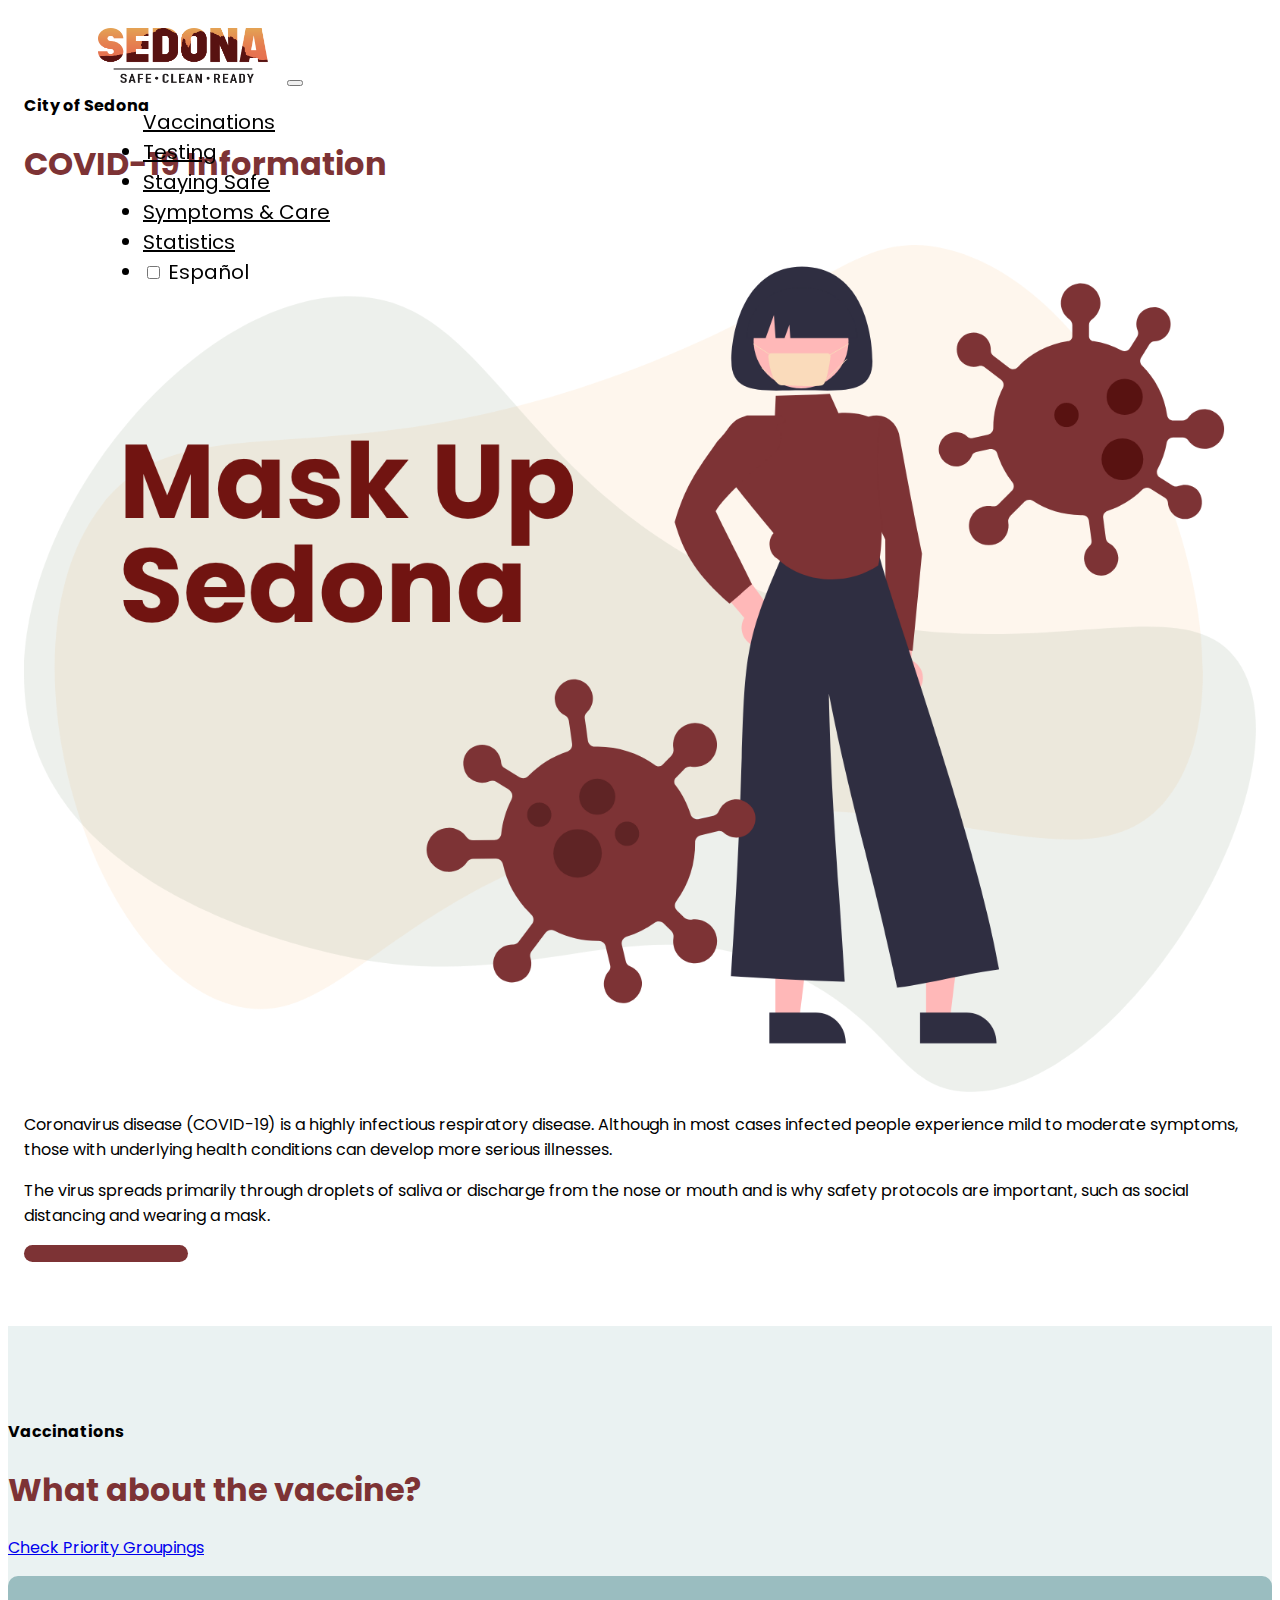
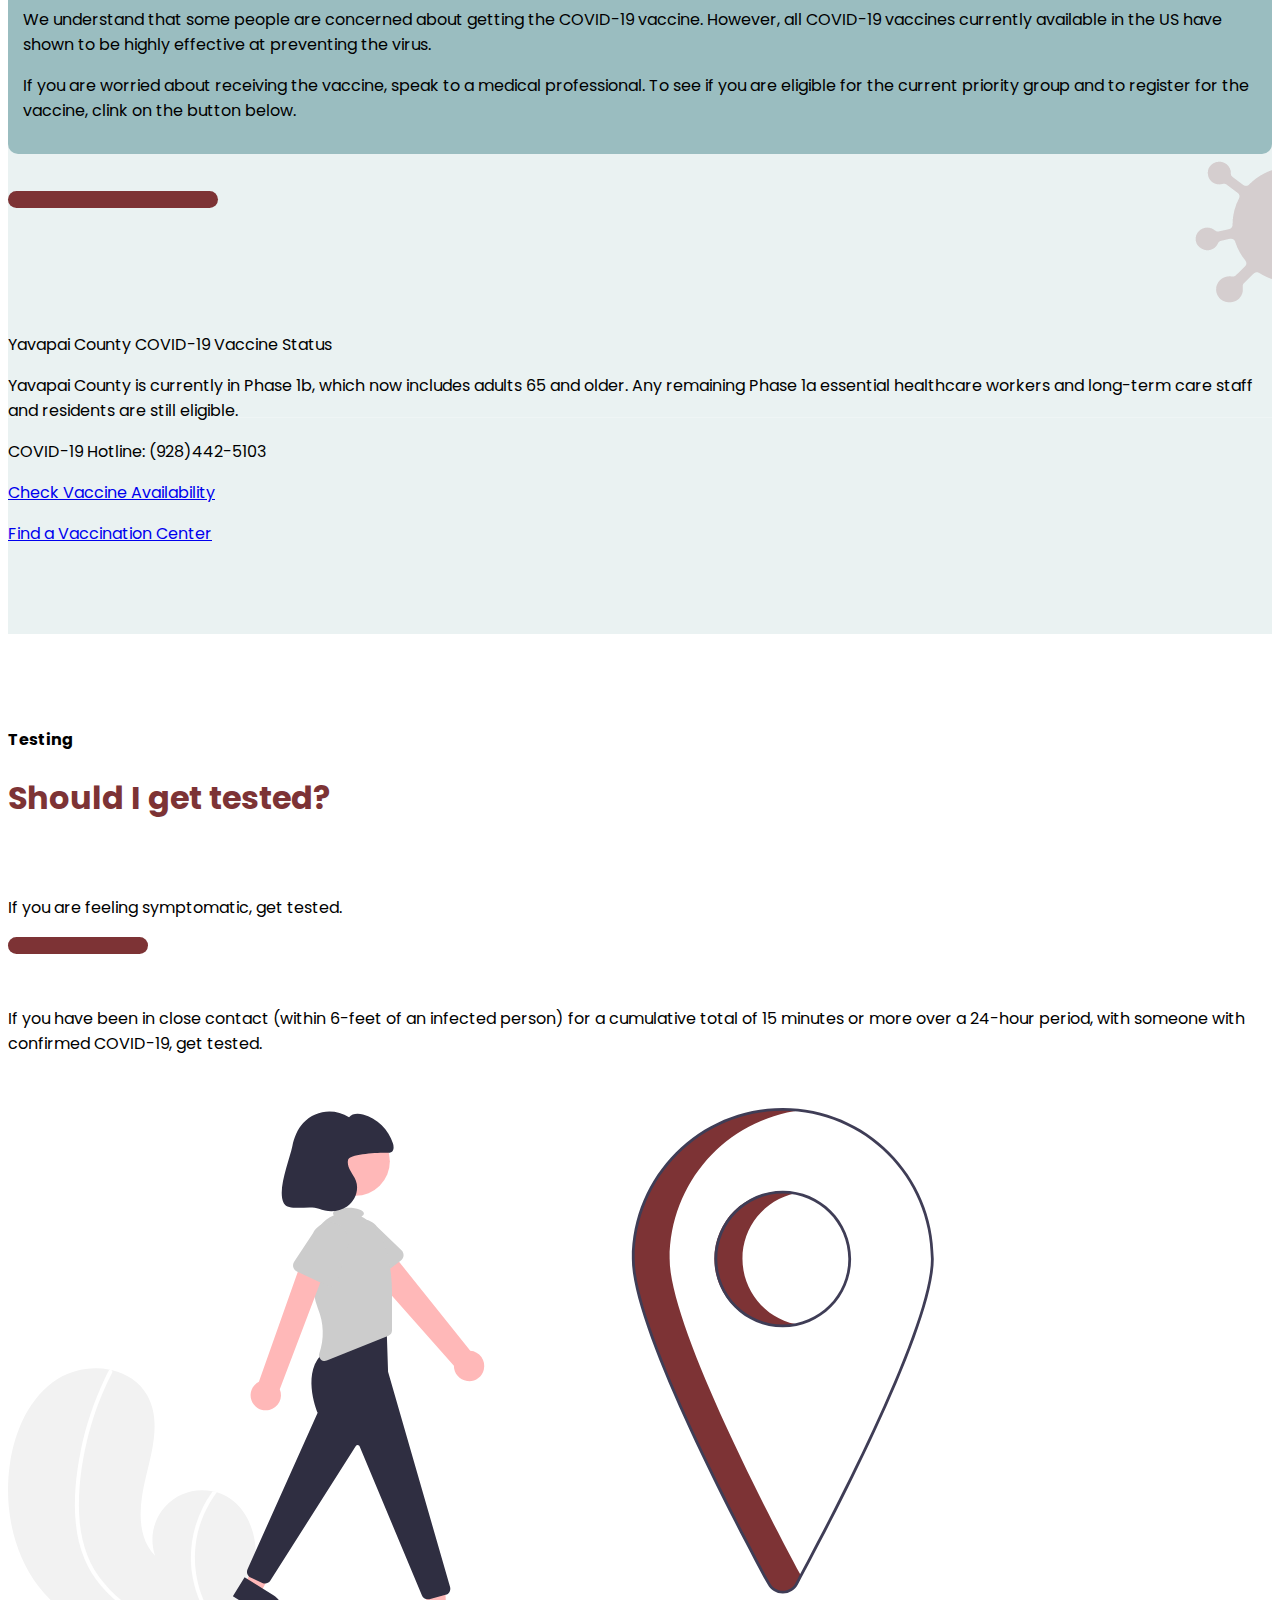
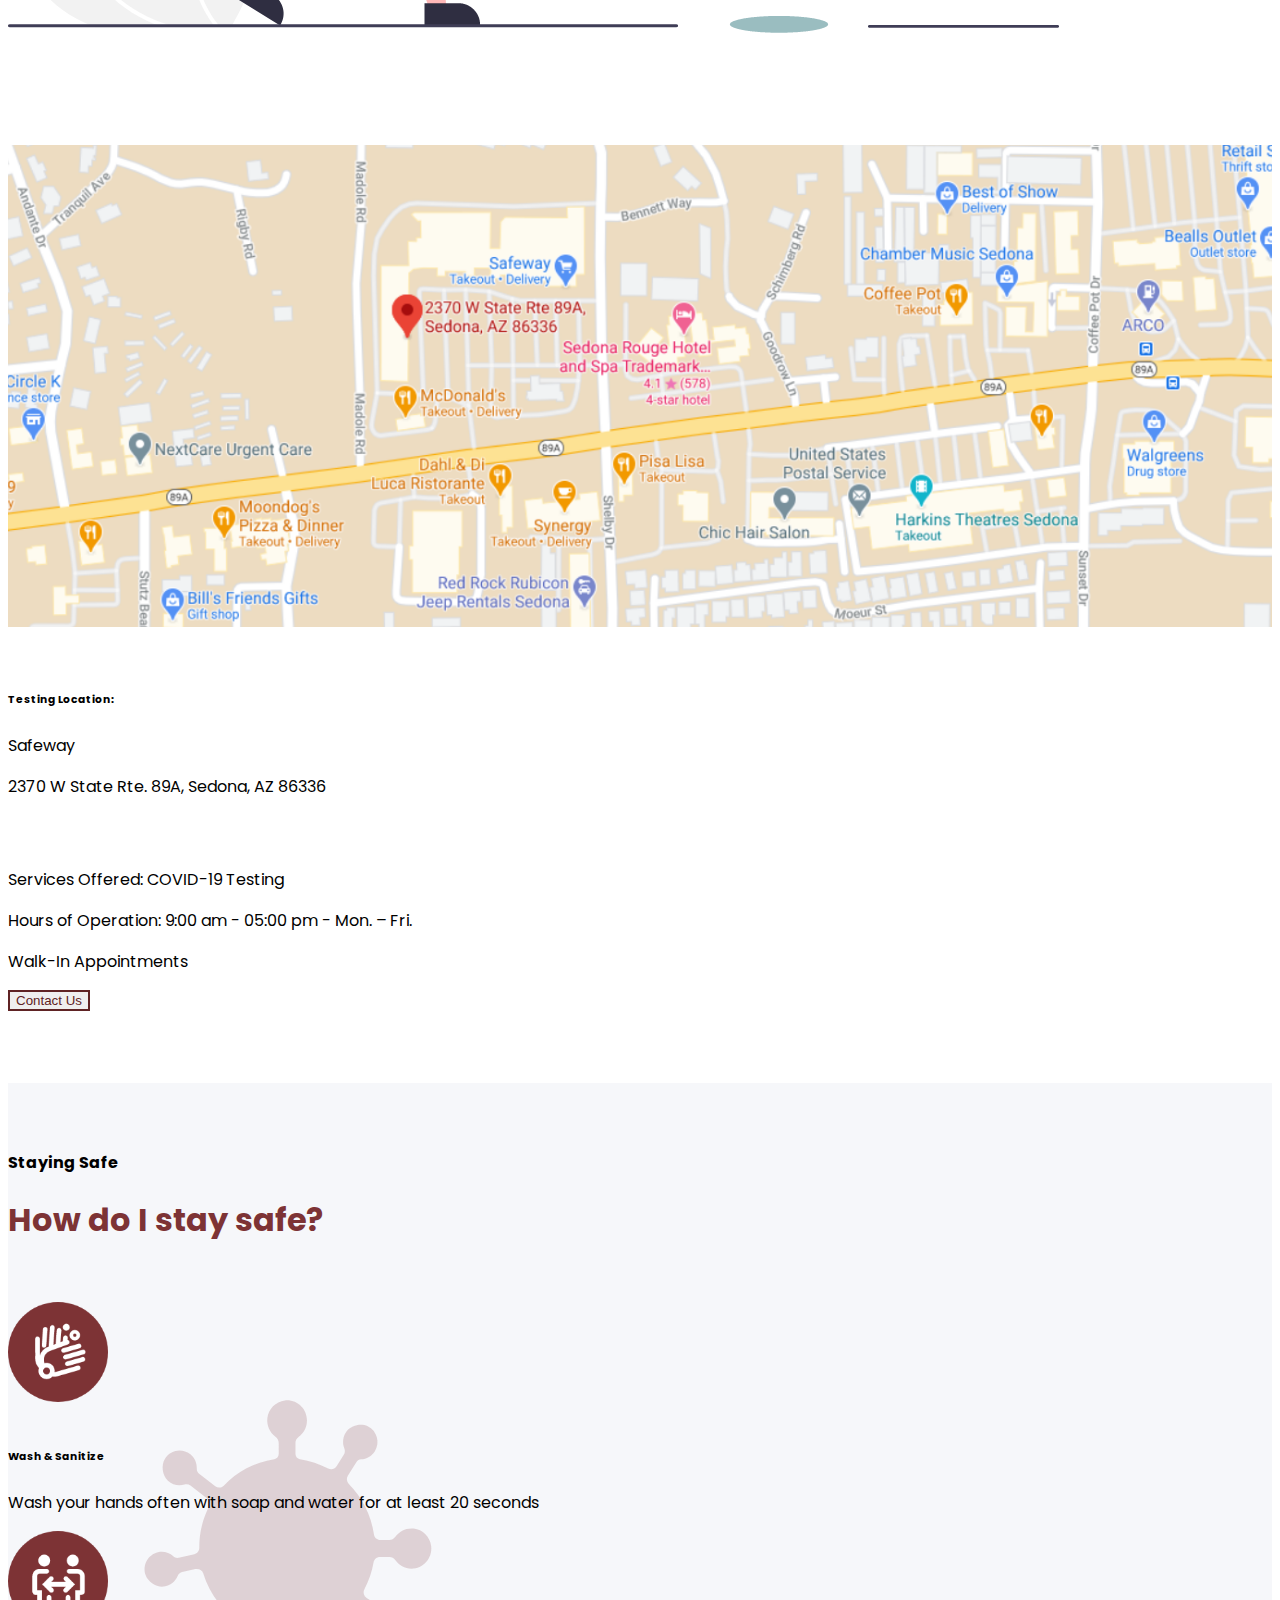
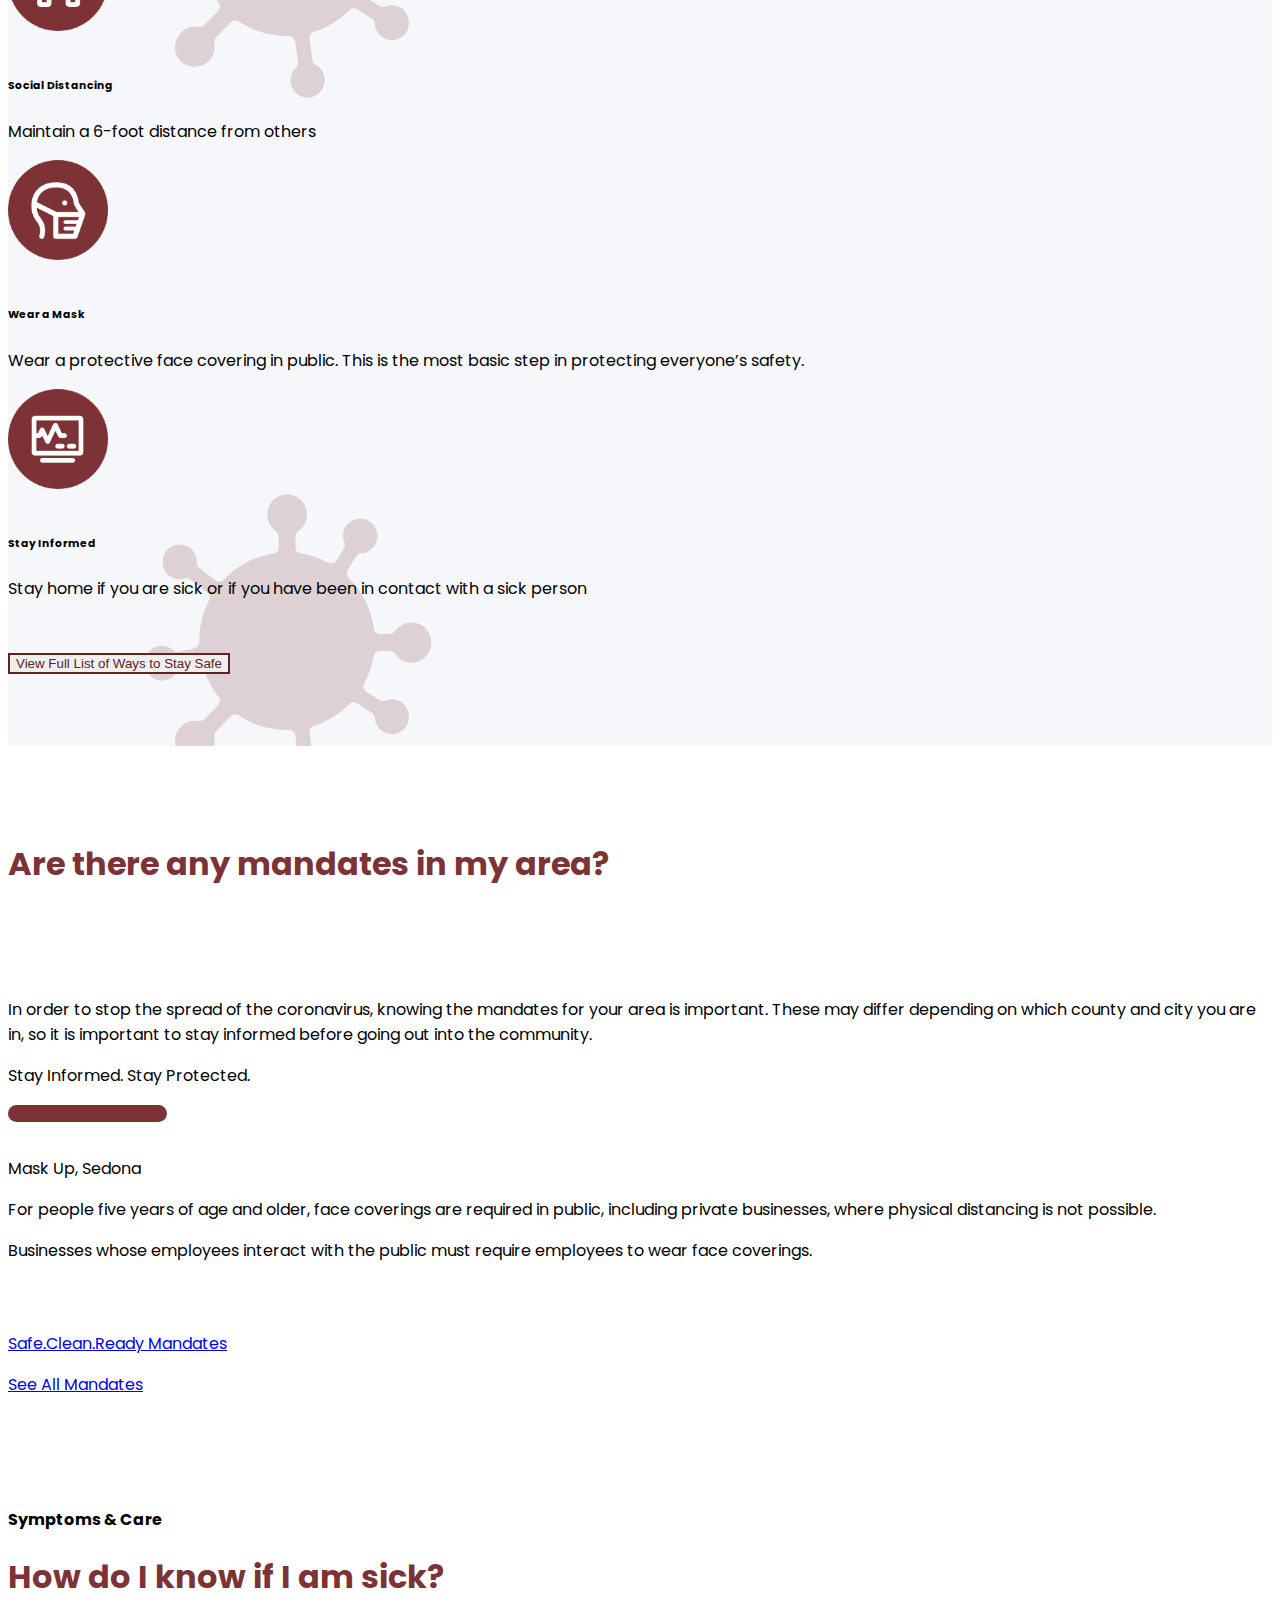
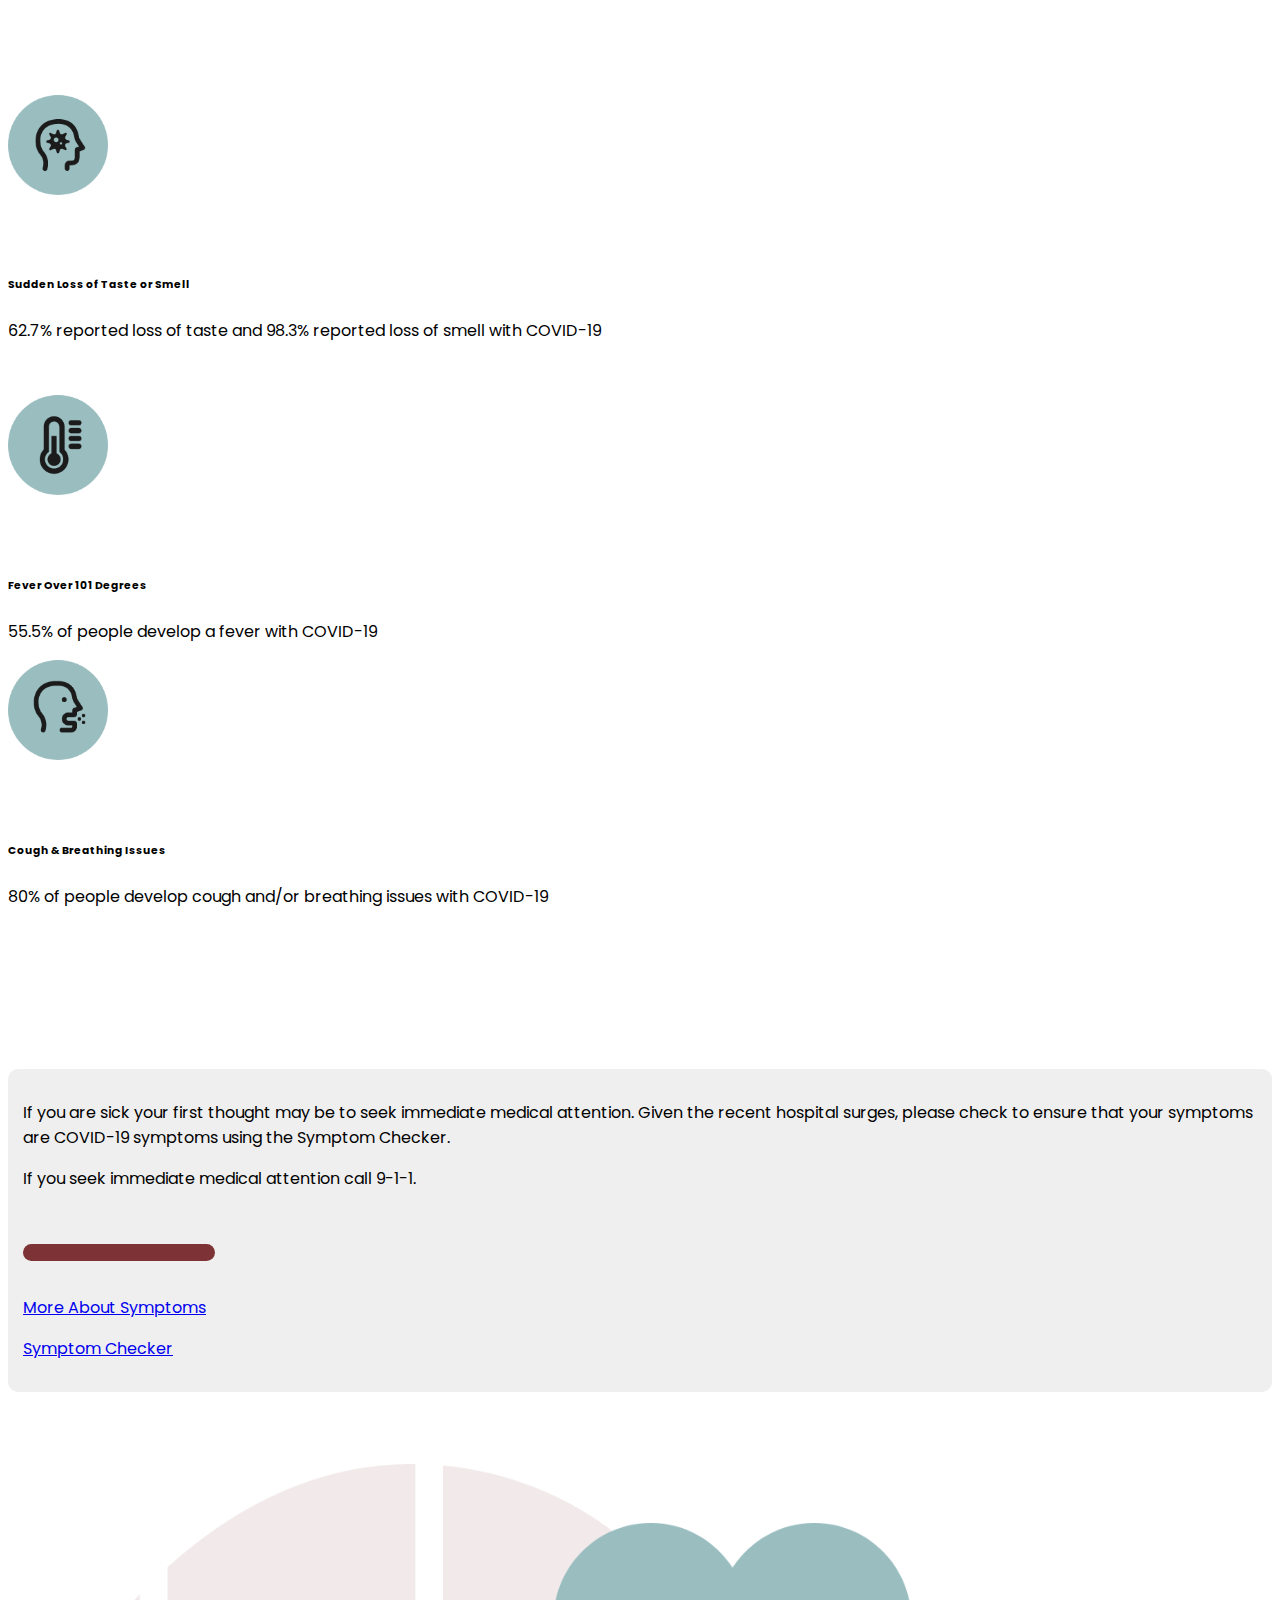
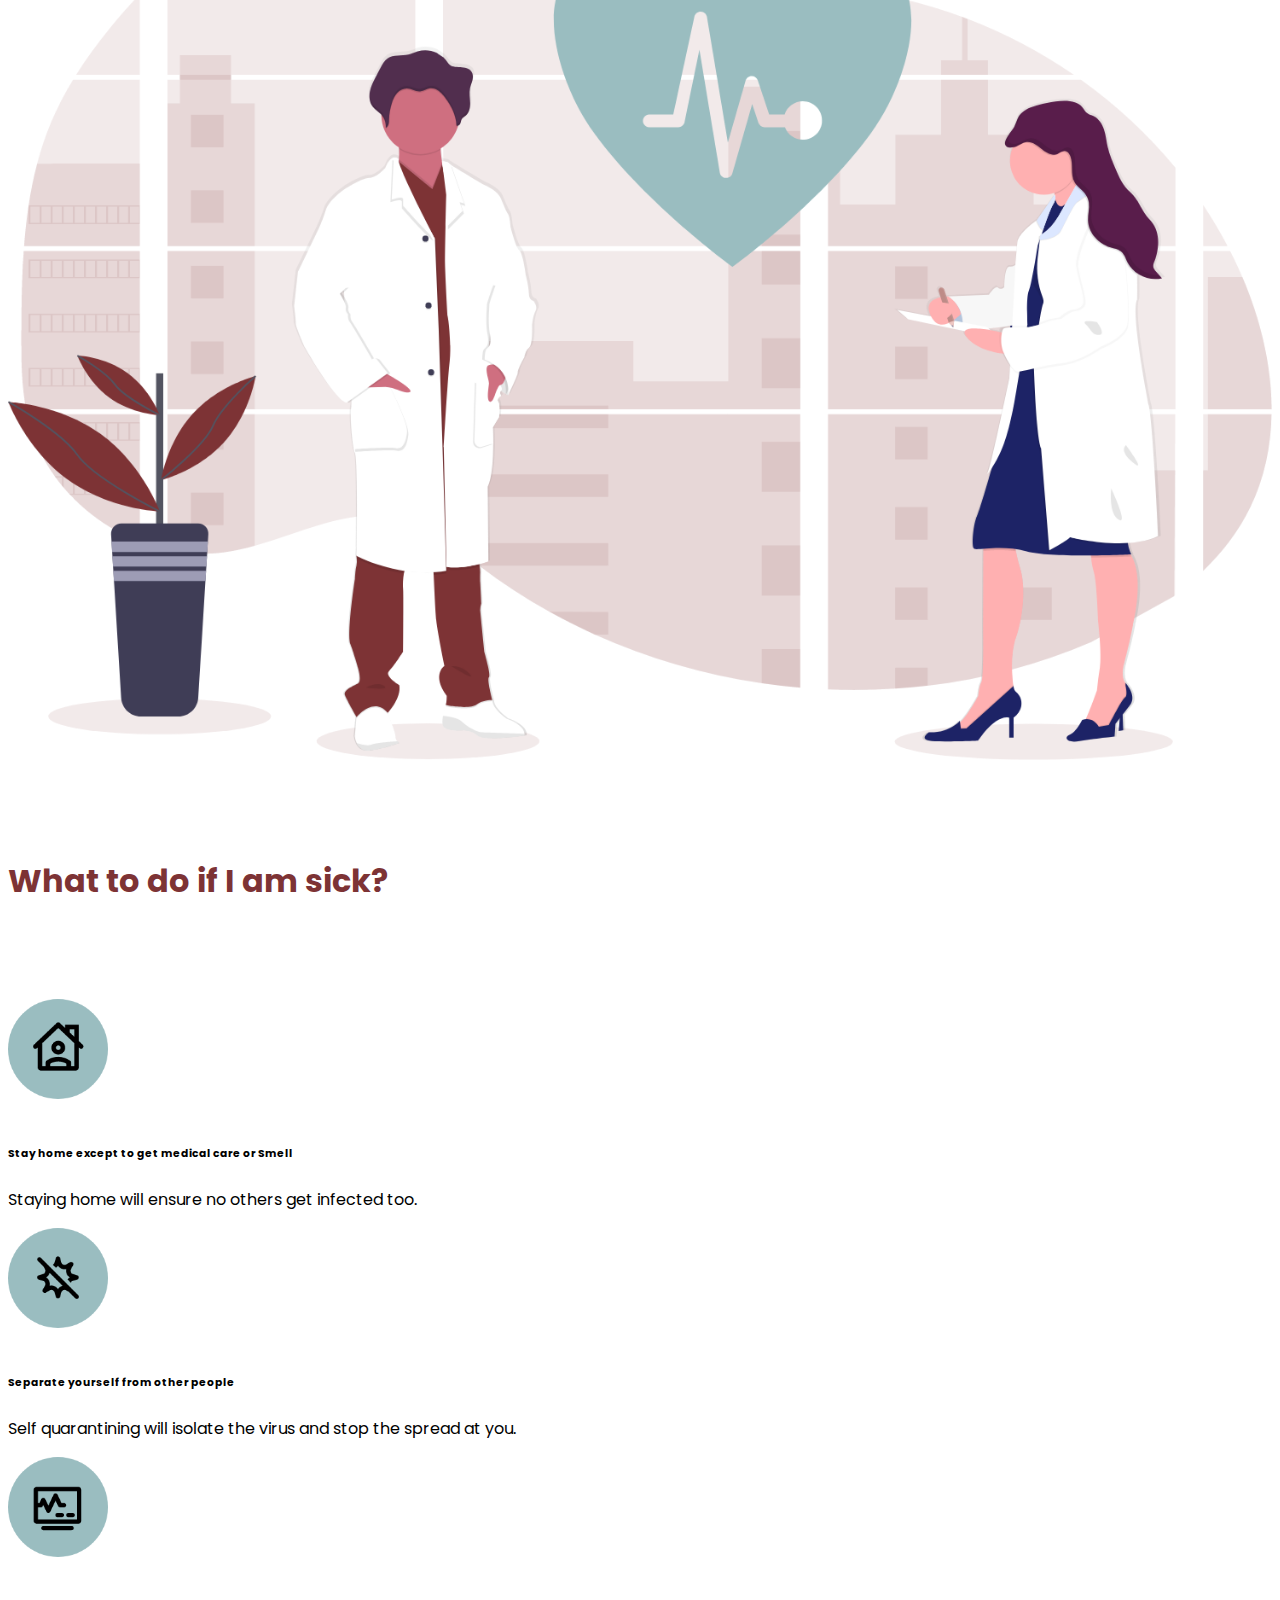
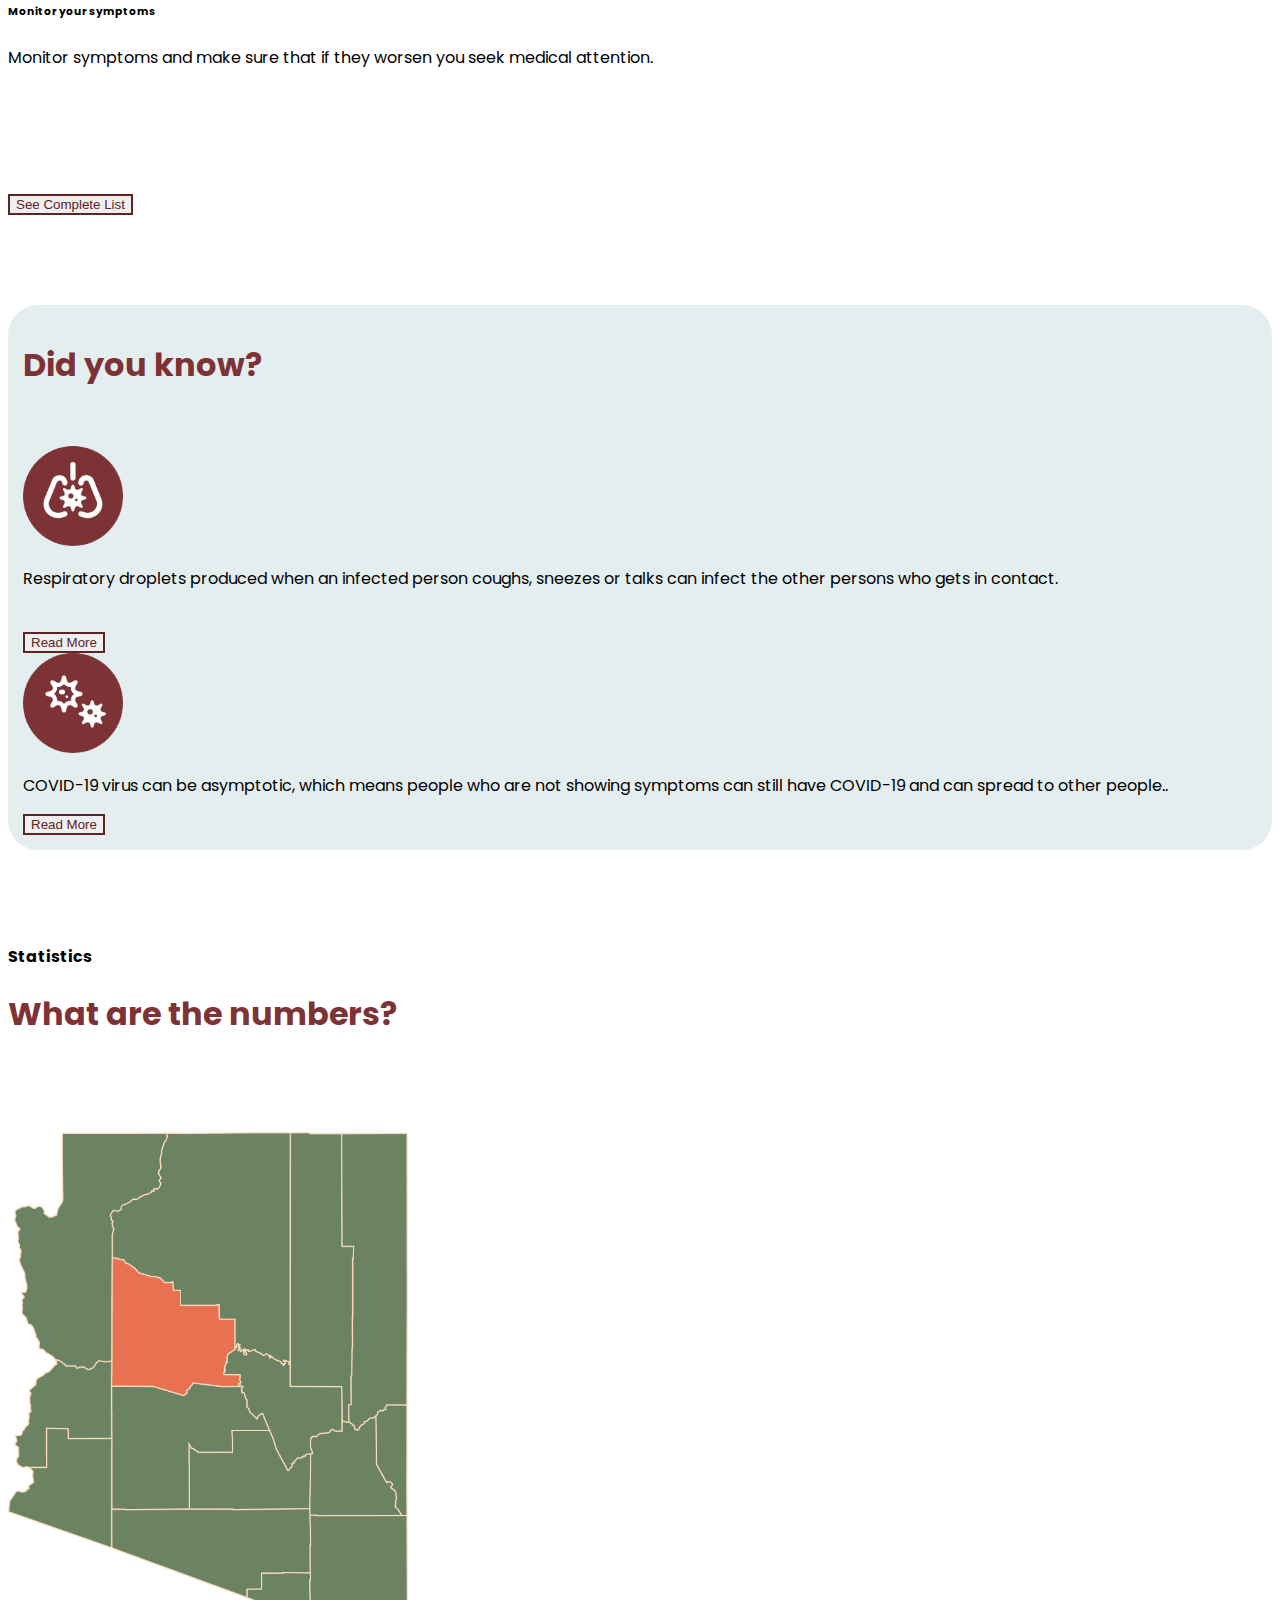
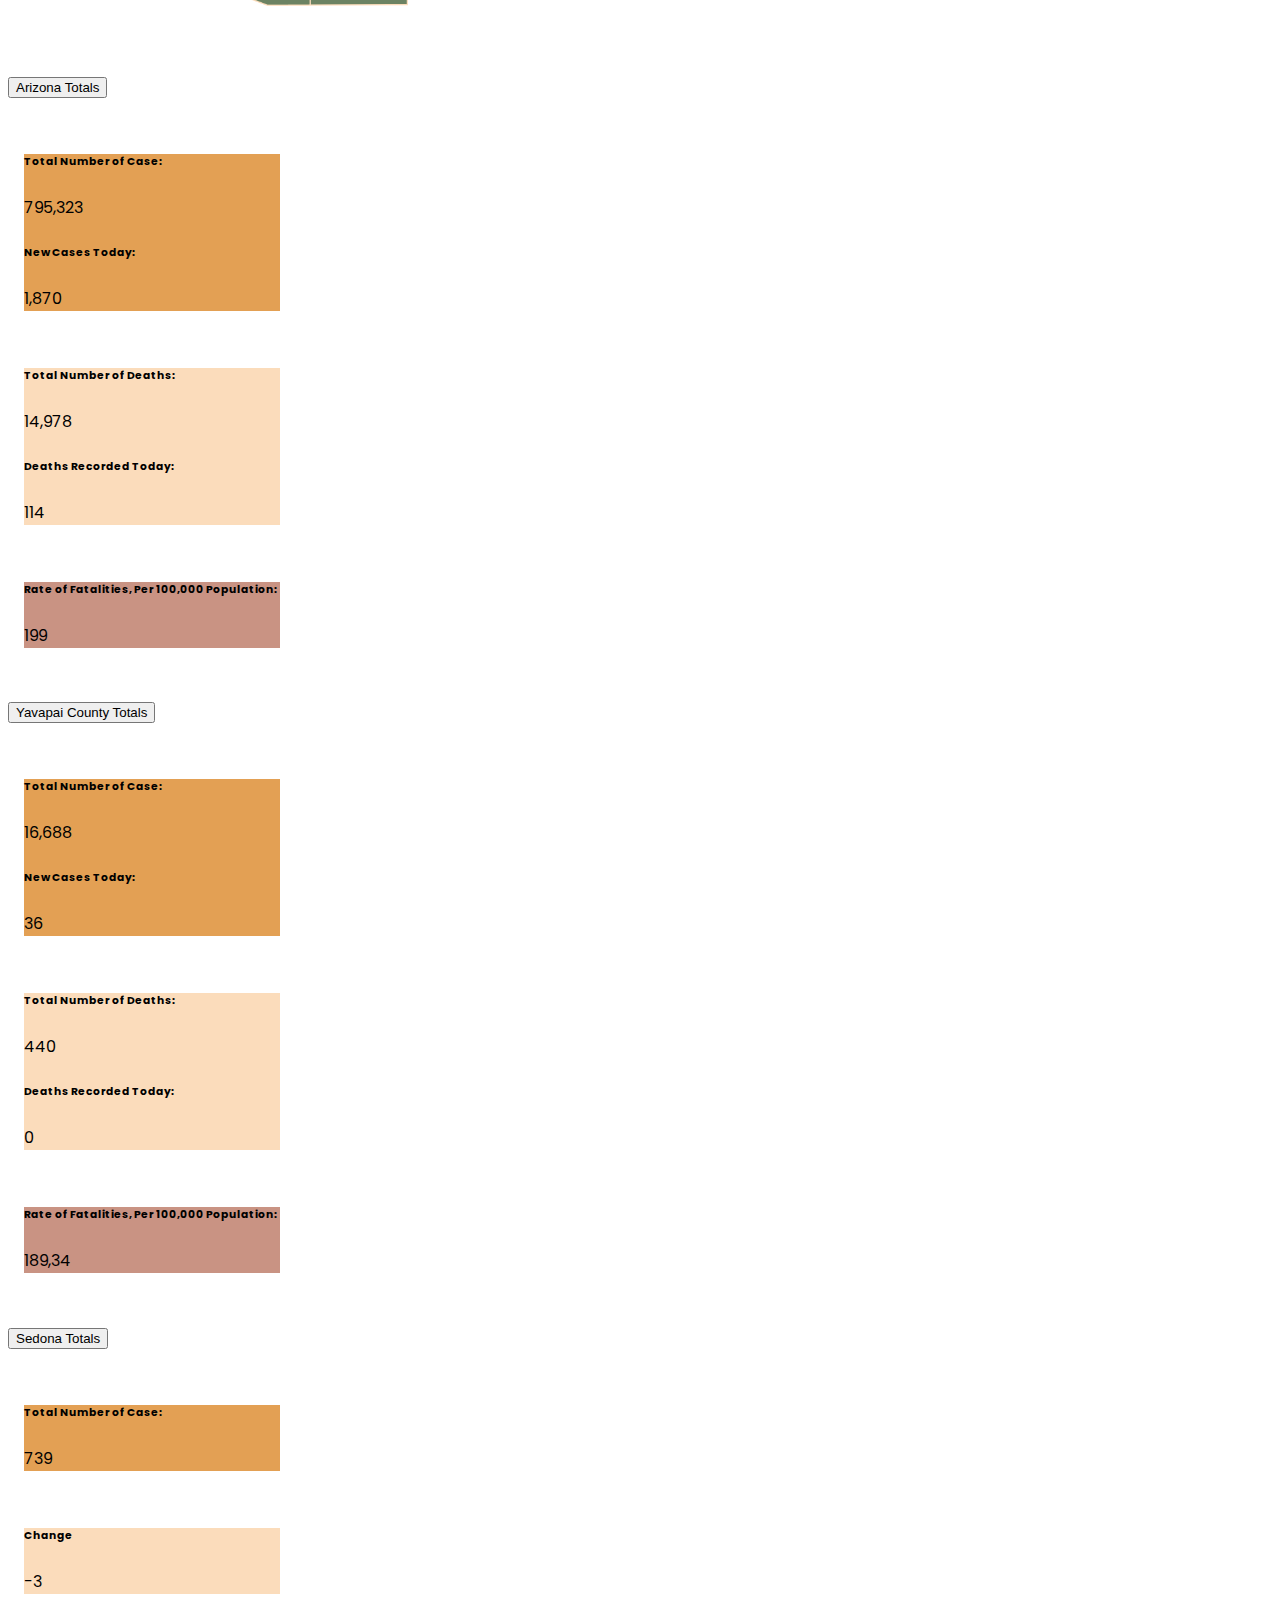
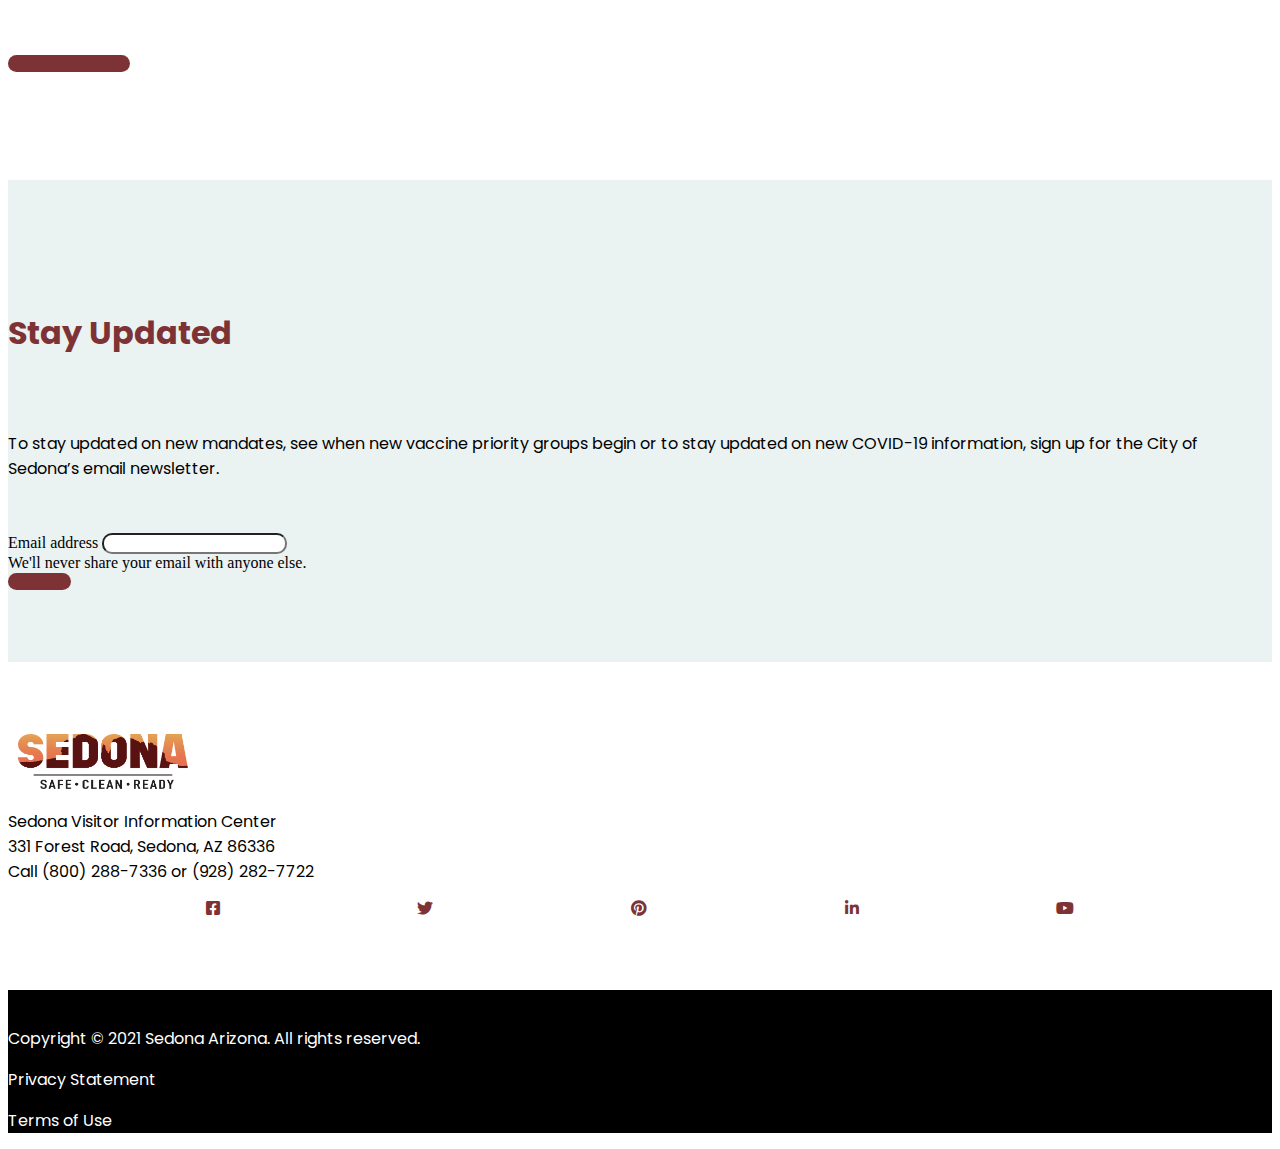
<file: index.html>
<!DOCTYPE html>
<html lang="en">
<head>
   
    <meta charset="UTF-8">
    <meta name="viewport" content="width=device-width, initial-scale=1.0">

    <link href="https://cdn.jsdelivr.net/npm/bootstrap@5.0.0-beta2/dist/css/bootstrap.min.css" rel="stylesheet" integrity="sha384-BmbxuPwQa2lc/FVzBcNJ7UAyJxM6wuqIj61tLrc4wSX0szH/Ev+nYRRuWlolflfl" crossorigin="anonymous">
    
<link rel="preconnect" href="https://fonts.gstatic.com">
<link href="https://fonts.googleapis.com/css2?family=Poppins:ital,wght@0,400;0,600;0,700;1,700&display=swap" rel="stylesheet">

   <link rel="stylesheet" href="css/style.css">

   <link rel="stylesheet" href="https://use.fontawesome.com/releases/v5.12.1/css/all.css" crossorigin="anonymous">
    <title>Sedona COVID-19 Hub</title>

    <link rel="stylesheet" href="https://stackpath.bootstrapcdn.com/bootstrap/5.0.0-alpha1/css/bootstrap.min.css" integrity="sha384-r4NyP46KrjDleawBgD5tp8Y7UzmLA05oM1iAEQ17CSuDqnUK2+k9luXQOfXJCJ4I" crossorigin="anonymous">
    <script src="https://stackpath.bootstrapcdn.com/bootstrap/5.0.0-alpha1/js/bootstrap.min.js" integrity="sha384-oesi62hOLfzrys4LxRF63OJCXdXDipiYWBnvTl9Y9/TRlw5xlKIEHpNyvvDShgf/" crossorigin="anonymous"></script>

    <link rel="stylesheet" href="https://use.fontawesome.com/releases/v5.15.2/css/all.css" integrity="sha384-vSIIfh2YWi9wW0r9iZe7RJPrKwp6bG+s9QZMoITbCckVJqGCCRhc+ccxNcdpHuYu" crossorigin="anonymous">

    <!-- Global site tag (gtag.js) - Google Analytics -->
<script async src="https://www.googletagmanager.com/gtag/js?id=G-KQB7M8QV62"></script>
<script>
  window.dataLayer = window.dataLayer || [];
  function gtag(){dataLayer.push(arguments);}
  gtag('js', new Date());

  gtag('config', 'G-KQB7M8QV62');
</script>



</head>
<body>

<!-- Navigation bar -->
<nav class="navbar navbar-expand-lg navbar-light bg-light customNav">
    <a class="navbar-brand" href="#"><img src="./css/assets/Group 95.png"></a>
    <button class="navbar-toggler" type="button" data-toggle="collapse" data-target="#navbarSupportedContent"
      aria-controls="navbarSupportedContent" aria-expanded="false" aria-label="Toggle navigation">
      <span class="navbar-toggler-icon"></span>
    </button>
    <div class="collapse navbar-collapse" id="navbarSupportedContent">
      <ul class="navbar-nav mr-auto">
        

        <li class="nav-item active">
          <a class="nav-link scrollTo" href="#section1">Vaccinations</a>
        </li>
        <li class="nav-item">
          <a class="nav-link scrollTo" href="#section2">Testing</a>
        </li>
        <li class="nav-item">
            <a class="nav-link scrollTo" href="#section3">Staying Safe</a>
          </li>
          <li class="nav-item">
            <a class="nav-link scrollTo" href="#section4">Symptoms & Care</a>
          </li>
          <li class="nav-item">
            <a class="nav-link scrollTo" href="#section5">Statistics</a>
          </li>

          
        <li class="nav-item">
            <div class="form-check form-switch">
                <input class="form-check-input" type="checkbox" id="flexSwitchCheckDefault" onchange="espanol(this)">
                <label class="form-check-label" for="flexSwitchCheckDefault">Español</label>
              </div>
        </li>
      </ul>
    </div>
  </nav>
  <!-- End navigation bar -->

  <!-- Jumbotron -->

  <div class="jumbotron">
    <div class="container">
    <div class="row">
        <h4 class="title-text fw-bold"> City of Sedona </h4>
                    <h1 class="title-text "><span style= "color: #7D3335;">COVID-19 Information </span>
           
                    </h1>
    </div>
    </div>
    <br>
</br>
    <section class="Start-Section">
        <div class="container">
            <div class="row">
               
                <div class="col-lg-6 col-md-12   order-md-2  order-sm-2 order-xs-2   banner-image">
                    <img src="./css/assets/Group 96.png" alt="banner-img" class="img-fluid">
                </div>

                <div class="col-lg-6 col-md-12  order-md-1 order-sm-1 order-xs-1  site-title">
                    
                    <p class="title-text">Coronavirus disease (COVID-19) is a highly infectious respiratory disease.  Although in most cases infected people experience mild to moderate symptoms, those with underlying health conditions can develop more serious illnesses. 
                    </p>

                    <p class="title-text ">The virus spreads primarily through droplets of saliva or discharge from the nose or mouth and is why safety protocols are important, such as social distancing and wearing a mask.  
                    </p>
                    <div class="site-buttons">
                        <div class="d-flex flex-row flex-wrap">
                            <button type="button" class="btn btn-success rounded-pill ">More on COVID-19  <i class="far fa-arrow-alt-circle-right"></i>

                            </button>

                           
                        </div>
                    </div>
                </div>
            </div>
        </div>
    </section>


  </div>

  

  <!-- Section Vaccine -->
<div  id="section1">
  <section class="Vaccine-Section">
    <div class="container">
      
    <!--  <div class="row">
  

      <h4 class="title-text fw-bold"> Vaccinations</h4>
                    <h1 class="title-text"><span style= "color: #7D3335;">What about the vaccine?</span>
           
                    </h1>
                    <p class="title-text"><a href="#">Check Priority Groupings </a></p>
                </div>
    </div>
    </div>
    
  <section class="Vaccine-sub-Section">
    <div class="container">-->
        <div class="row justify-content-around" >
            <div class="col-lg-5 col-md-12 Vaccine">
            <br>
        </br>
        <br>
        </br>
            <h4 class="title-text fw-bold">Vaccinations</h4>
                    <h1 class="title-text"><span style= "color: #7D3335;">What about the vaccine?</span>
           
                    </h1>
                    <p class="title-text"><a href="#">Check Priority Groupings </a></p>
                
               
            
                <div class="text-wrap bg">
                <p class="title-text">
                    We understand that some people are concerned about getting the COVID-19 vaccine. However, all COVID-19 vaccines currently available in the US have shown to be highly effective at preventing the virus. 

                </p>
                <p>
                    If you are worried about receiving the vaccine, speak to a medical professional. To see if you are eligible for the current priority group and to register for the vaccine, clink on the button below. 
                </p>

                </div>
                <br>
            </br>
                <button type="button" class="btn btn-success rounded-pill ">Register for the Vaccine  <i class="far fa-arrow-alt-circle-right"></i>

                </button>
         
        
</div>

        <div class="col-lg-5 col-md-12">
     
            <br>
        </br>      
<br>
</br>
<br>
</br>


          <p class="title-text fw-bold">Yavapai County COVID-19 Vaccine Status
            </p>
               <p class="title-text ">Yavapai County is currently in Phase 1b, which now includes adults 65 and older. Any remaining Phase 1a essential healthcare workers and long-term care staff and residents are still eligible.</p>


               <p class="title-text fw-bold">COVID-19 Hotline: (928)442-5103</p>
              <p><a href="#">Check Vaccine Availability 
                 </a></p>
                 <p><a href="#">  Find a Vaccination Center</a></p>
        
          
          </div>   
        </div>
    </div>
    <br>
</br>
<br>
</br>
 </div>
</section>
</div>
<!-- Section Testing -->
<br>
</br>
<br>
</br>
<div  id="section2">
<section class="Testing-Section">
    <div class="container">
        <div class="row justify-content-around">
            <div class="col-lg-5 col-md-12">
               <h4 class="title-text fw-bold">Testing</h4>
                 <h1 class="title-text"><span style= "color: #7D3335;">Should I get tested?</span>
           
                        </h1>
                    </br>
                    <br>
                    <p>If you are feeling symptomatic, get tested.</p>
            

                     <button type="button" class="btn btn-success rounded-pill ">What to Expect <i class="far fa-arrow-alt-circle-right"></i>

                 </button>
                  <br>
                   </br>
                  <br>
            <p>If you have been in close contact (within 6-feet of an infected person) for a cumulative total of 15 minutes or more over a 24-hour period, with someone with confirmed COVID-19, get tested. </p>
               <br>
                </br>
            <div class="col-lg-6 col-md-6   Map-image">

                <img src="./css/assets/Group 100.png" alt="banner-img" class="img-fluid">
            </div>  
        </div>
            <div class="col-lg-5 col-md-12">
                <br>
            </br>
           <br>
        </br>
        <br>
    </br>
           <div class="row justify-content-around"> 
               <!-- <div class="col-lg-5 col-md-12  map-image">-->
                    <img src="./css/assets/Image.png" alt="banner-img" class="img-fluid">
                </div>
            </br>
            <br>
            
            <div class="row justify-content-around"> 
            <!--  <div class="col-lg-3 col-md-12"> -->
                <h6 class="title-text fw-bold">
                    Testing Location:
                </h6>
                <p class="title-text fw-bold"> 
                    Safeway 
                    
                </p>
                <p>
                    2370 W State Rte. 89A, Sedona, AZ  86336
                </p>
                <br>
            </br>
            <p>
               <span class="title-text fw-bold"> Services Offered:</span> COVID-19 Testing</p>
           <p> <span class="title-text fw-bold"> Hours of Operation:</span> 9:00 am - 05:00 pm - Mon. – Fri. </p><p>Walk-In Appointments</p>
               
        </div> 

           <div class="col-lg-3 col-sm-6">
    <button type="button" class="btn btn-outline-danger rounded-pill ">Contact Us

    </button>
</div>
    </div>
    </div>
</div>
</div>
        </div>
        </div>
</section>

</div>
<!--End section Testing-->

<!--Stay Safe -->
<br>
</br>
<br>
</br>
<div  id="section3">
<section class="stay-safe">
    <div class="container">
        <br>
</br>
        <div class="row">

            <h4 class="title-text fw-bold"> Staying Safe</h4>
                    <h1 class="title-text"> <span style= "color: #7D3335;">How do I stay safe?</span>
           
                    </h1>
        </div>

        <br>
</br>

        <div class="row justify-content-center text-align-center">
            <div class="col-lg-3 col-md-6 col-sm-12 ">
                <img src="./css/assets/Group 49.png" class="mx-auto d-block" alt="banner-img" class="img-fluid" width="100px">
                <br>
            </br>
                <h6 class="title-text fw-bold text-center"> Wash & Sanitize</h6>
                <p class="text-center">Wash your hands often with soap and water for at least 20 seconds

                </p>
            </div>
            <div class="col-lg-3 col-md-6 col-sm-12 ">
                <img src="./css/assets/Group 57.png" class="mx-auto d-block" alt="banner-img" class="img-fluid" width="100px">
                <br>
            </br>
                <h6 class="title-text fw-bold text-center"> Social Distancing</h6>
                <p class="text-center">Maintain a 6-foot distance from others
                </p>
            </div>
            <div class="col-lg-3 col-md-6 col-sm-12 ">
                <img src="./css/assets/Group 55.png" class="mx-auto d-block" alt="banner-img" class="img-fluid" width="100px">
                <br>
            </br>
                <h6 class="title-text fw-bold text-center"> Wear a Mask</h6>
                <p class="text-center">Wear a protective face covering in public. This is the most basic step in protecting everyone’s safety.</p>
            </div>
            <div class="col-lg-3 col-md-6  col-sm-12">
                <img src="./css/assets/Group 53.png" class="mx-auto d-block" alt="banner-img" class="img-fluid" width="100px">
                <br>
            </br>
                <h6 class="title-text fw-bold text-center"> Stay Informed</h6>
                <p class="text-center">Stay home if you are sick or if you have been in contact with a sick person</p>
            </div>
            

        </div>
<br>
    </br>
 
        <div class="row justify-content-center">
            
            <div class="col-lg-3 col-sm-6 col-xs-6">

 <button type="button" class="btn btn-outline-danger rounded-pill ">View Full List of Ways to Stay Safe<i class=“far fa-arrow-alt-circle-right”></i>

    </button>

    </div>
    <br>
    </br>
    <br>
    </br>
    
        </div>
    </div>





</section>

</div>

<!-- End Stay Safe -->

<!--mandatees -->
<br>
</br>
<br>
</br>
<section class="mandatees">
    <div class="container">
        <div class="row">
            
                    <h1 class="title-text"><span style= "color: #7D3335;">Are there any mandates in my area?</span>
           
                    </h1>

        </div>

        <br>
    </br>
    <br>
</br>
        <div class="row justify-content-around">
            <div class="col-lg-5 col-md-12">
                <p>In order to stop the spread of the coronavirus, knowing the mandates for your area is important. These may differ depending on which county and city you are in, so it is important to stay informed before going out into the community.  </p>
                <p class="fw-bold">
                    Stay Informed. Stay Protected. 
                </p>
                <button type="button" class="btn btn-success rounded-pill ">See All Mandates      <i class="far fa-arrow-alt-circle-right"></i>

                </button>
                <br>
            </br>

            </div>

            <div class="col-lg-5 col-md-12">

                <p class="fw-bold">Mask Up, Sedona</p>
                <p>For people five years of age and older, face coverings are required in public, including private businesses, where physical distancing is not possible. </p>
                <p>Businesses whose employees interact with the public must require employees to wear face coverings. </p>
                <br>
            </br>
            <p class="title-text"><a href="#">Safe.Clean.Ready Mandates </a></p>
            <p class="title-text"><a href="#">See All Mandates </a></p>
            </div>

        </div>

    </div>








</section>



<!--mandatees-->
<!--sick-->

<br>
</br>
<br>
</br>
<div  id="section4">
<section class="mandatees">
    <div class="container">
        <div class="row">
            <h4 class="title-text fw-bold"> Symptoms & Care</h4>
                    <h1 class="title-text"><span style= "color: #7D3335;">How do I know if I am sick?</span>
        
                    </h1>
        </div>


        <br>
</br>
<br>
</br>
        <div class="row">
            <div class="col-lg-2 col-sm-6">
                <img src="./css/assets/Group 60.png" class="mx-auto d-block" alt="banner-img" class="img-fluid" width="100px">
                <br>
            </br>
               </div>
               <br>
</br>

                <div class="col-lg-2 col-sm-6 ">
                <h6 class="title-text fw-bold "> Sudden Loss of Taste or Smell </h6>
                <p >62.7% reported loss of taste and 98.3% reported loss of smell with COVID-19
                </p>
            </div>
        </br>
        <br>

            <div class="col-lg-2 col-sm-6 ">
                
                <img src="./css/assets/Group 61.png" class="mx-auto d-block" alt="banner-img" class="img-fluid" width="100px">
                <br>
            </br>
            </div>
            <br>
</br>
            <div class="col-lg-2 col-sm-6">
                <h6 class="title-text fw-bold "> Fever Over 101 Degrees </h6>
                <p >55.5% of people develop a fever with COVID-19
                </p>
            </div>
            

            <div class="col-lg-2 col-sm-6 ">
                <img src="./css/assets/Group 67.png" class="mx-auto d-block" alt="banner-img" class="img-fluid" width="100px">
                <br>
            </br>
            </div>
            
            <br>
        </br>
            <div class="col-lg-2 col-sm-6 ">
                <h6 class="title-text fw-bold "> Cough & Breathing Issues </h6>
                <p >80% of people develop cough and/or breathing issues with COVID-19
                </p>
            </div>

    </div>
    <br>
</br>
<br>
</br>
<br>
</br>
<br>
</br>
    <div class="row justify-content-around">
        <div class="col-lg-5 col-sm-12">
          <div class="text-wrap bg-next">
            <p>
                If you are sick your first thought may be to seek immediate medical attention. Given the recent hospital surges, please check to ensure that your symptoms are COVID-19 symptoms using the Symptom Checker.

            </p>
            <p>
                If you seek immediate medical attention call 9-1-1. 
            </p>

            <br>
           </br>

            
            <button type="button" class="btn btn-success rounded-pill ">Find a Medical Center      <i class="far fa-arrow-alt-circle-right"></i>

                </button>
                <br>
            </br>
            

                <p class="title-text"><a href="#">More About Symptoms 
                </a></p>
                <p class="title-text"><a href="#">Symptom Checker </a></p>


            
          </div>
          <br>
        </br>
        <br>
    </br>
    </div>
  
 
    <div class="col-lg-5 col-md-12   banner-image">
       
        <img src="./css/assets/Group 101.png" alt="banner-img" class="img-fluid">
    </div>

</div>

     </div>

    </div>
</section>
</div>
<!--sick end-->

<br>
</br>
<br>
</br>
<!--if sick what -->


    <section class="If sick what">
        <div class="container">
            <div class="row">
                        <h1 class="title-text"><span style= "color: #7D3335;">What to do if I am sick? </span>
            
                        </h1>
            </div>
    
    
            <br>
    </br>
    <br>
    </br>
            <div class="row">
                <div class="col-lg-2 col-sm-6">
                    <img src="./css/assets/Group 610.png" class="mx-auto d-block" alt="banner-img" class="img-fluid" width="100px">
                    <br>
                </br>
                   </div>
    
                    <div class="col-lg-2 col-sm-6 ">
                    <h6 class="title-text fw-bold "> Stay home except to get medical care or Smell 
                       </h6>
                    <p >Staying home will ensure no others get infected too.
                    </p>
                </div>
    
                <div class="col-lg-2 col-sm-6 ">
                    <img src="./css/assets/Group 1756.png" class="mx-auto d-block" alt="banner-img" class="img-fluid" width="100px">
                    <br>
                </br>
                </div>
                <div class="col-lg-2 col-sm-6 ">
                    <h6 class="title-text fw-bold "> Separate yourself from other people
                    </h6>
                    <p >Self quarantining will isolate the virus and stop the spread at you. 
                    </p>
                </div>
    
                <div class="col-lg-2 col-sm-6 ">
                    <img src="./css/assets/Group 1754.png" class="mx-auto d-block" alt="banner-img" class="img-fluid" width="100px">
                    <br>
                </br>
                </div>
    
                <div class="col-lg-2 col-sm-6 ">
                    <h6 class="title-text fw-bold ">Monitor your symptoms
                    </h6>
                    <p >Monitor symptoms and make sure that if they worsen you seek medical attention.
                    </p>
                </div>
                <br>
            </br>
            </div>
                <div class="row justify-content-center">
                    <div class="col-lg-3 col-sm-6">
        
                        <br>
</br>
<br>
</br>
         <button type="button" class="btn btn-outline-danger rounded-pill ">See Complete List
        
            </button>
            <br>
        </br>
            <br>
        </br>
        <br>
    </br>
        
            </div>
                </div>
                <div class="text-wrap bg-last">
                   
                    <div class="row">
                        <h1 class="title-text"><span style= "color: #7D3335;">Did you know?</span>
            
                        </h1>
                      </div>
                      <br>
                    </br>

                <div class="row">
               
                    <div class="col-lg-3 col-sm-6 ">
                        <img src="./css/assets/Group 1757.png" class="mx-auto d-block" alt="banner-img" class="img-fluid" width="100px">
                    </div>
        
                    <div class="col-lg-3 col-sm-6 ">
                        <div class="row">
                        <p >Respiratory droplets produced when an infected person coughs, sneezes or talks can infect the other persons who gets in contact.
<br>
                        </br>
                        </p>
                    </div>
                    <div class="row">
                        <div class="col-lg-6">
                            <button type="button" class="btn btn-outline-danger rounded-pill ">Read More</button>
                        </div>
                        </div>
                    </div>
                     <div class="col-lg-3 col-sm-6 ">
                        <img src="./css/assets/Group 1758.png" class="mx-auto d-block" alt="banner-img" class="img-fluid" width="100px">
                    </div>
        
                    <div class="col-lg-3 col-sm-6">
                        <div class="row">
                        
                        <p >COVID-19 virus can be asymptotic, which means people who are not showing symptoms can still have COVID-19 and can spread to other people..
                        </p>
                    </div>
                    <div class="row">
                        <div class="col-lg-6">
                        
                            <button type="button" class="btn btn-outline-danger rounded-pill ">Read More</button>
                        </div>
                        </div>  
                    </div>
                 </div>
                 




                </div>
    
        </div>



</section>

<br>
</br>
<br>
</br>
<!--if sick what end-->
<!--numbers-->
<div  id="section5">
<section class="numbers">
<div class="container">
    <div class="row">
        <h4 class="title-text fw-bold"> Statistics </h4>
                <h1 class="title-text"><span style= "color: #7D3335;">What are the numbers?</span>
    
                </h1>
    </div>
    <br>
</br>
<br>
</br>
  <div class="row justify-content-around">
    <div class="col-lg-6 col-md-4 col-sm-4   banner-image">
        <img src="./css/assets/Group 1759.png" alt="banner-img" class="img-fluid" width="400px">
    </div>
    
    <div class="col-lg-5 col-md-12">
           <br>
    </br>
    
        <div class="accordion" id="accordionExample">
            <div class="accordion-item">
              <h2 class="accordion-header" id="headingOne">
                <button class="accordion-button" type="button" data-bs-toggle="collapse" data-bs-target="#collapseOne" aria-expanded="true" aria-controls="collapseOne">
                    Arizona Totals
                </button>
              </h2>
              <div id="collapseOne" class="accordion-collapse collapse show" aria-labelledby="headingOne" data-bs-parent="#accordionExample">
                <div class="accordion-body">
                    <div class="w3-padding">
                    <div class="card" style="width: 16rem;">
                        <div class="card-body first-card-state">
                          <h6 class="card-title">Total Number of Case:</h6>
                          <p class="card-text fw-bold">795,323</p>
                          <h6 class="card-title">New Cases Today:</h6>
                          <p class="card-text fw-bold">1,870</p>
                          
                        </div>
                        </div>
                    </div>
                    <div class="w3-padding">
                    <div class="card" style="width: 16rem;">
                        <div class="card-body second-card">
                            <h6 class="card-title">Total Number of Deaths:</h6>
                            <p class="card-text fw-bold">14,978</p>
                            <h6 class="card-title">Deaths Recorded Today:</h6>
                            <p class="card-text fw-bold">114</p>
                          
                        </div>
                      </div>
                    </div>
                    <div class="w3-padding">
                      <div class="card" style="width: 16rem;">
                        <div class="card-body third-card">
                            <h6 class="card-title">Rate of Fatalities, Per 100,000 Population:</h6>
                            <p class="card-text fw-bold">199</p>
                        </div>
                        </div>
                      </div>
                </div>
              </div>
            </div>
            <div class="accordion-item">
              <h2 class="accordion-header" id="headingTwo">
                <button class="accordion-button collapsed" type="button" data-bs-toggle="collapse" data-bs-target="#collapseTwo" aria-expanded="false" aria-controls="collapseTwo">
                    Yavapai County Totals
                </button>
              </h2>
              <div id="collapseTwo" class="accordion-collapse collapse" aria-labelledby="headingTwo" data-bs-parent="#accordionExample">
                <div class="accordion-body">
                    <div class="w3-padding">
                        
                        <div class="card" style="width: 16rem;">
                        <div class="card-body first-card-state">
                            <h6 class="card-title">Total Number of Case:</h6>
                            <p class="card-text fw-bold">16,688</p>
                            <h6 class="card-title">New Cases Today:</h6>
                            <p class="card-text fw-bold">36</p>
                        </div>
                      </div></div>

                      <div class="w3-padding"><div class="card" style="width: 16rem;">
                        <div class="card-body second-card">
                            <h6 class="card-title">Total Number of Deaths:</h6>
                            <p class="card-text fw-bold">440</p>
                            <h6 class="card-title">Deaths Recorded Today:</h6>
                            <p class="card-text fw-bold">0</p>
                        </div>
                      </div></div>
                    <div class="w3-padding"><div class="card" style="width: 16rem;">
                        <div class="card-body third-card">
                            <h6 class="card-title">Rate of Fatalities, Per 100,000 Population:</h6>
                            <p class="card-text fw-bold">189,34</p>
                            
                        </div>
                      </div></div>

                </div>
              </div>
            </div>
            <div class="accordion-item">
              <h2 class="accordion-header" id="headingThree">
                <button class="accordion-button collapsed" type="button" data-bs-toggle="collapse" data-bs-target="#collapseThree" aria-expanded="false" aria-controls="collapseThree">
                    Sedona Totals
                </button>
              </h2>
              <div id="collapseThree" class="accordion-collapse collapse" aria-labelledby="headingThree" data-bs-parent="#accordionExample">
                <div class="accordion-body">
                    <div class="w3-padding"><div class="card" style="width: 16rem;">
                        <div class="card-body first-card-state">
                            <h6 class="card-title">Total Number of Case:</h6>
                            <p class="card-text fw-bold">739</p>
                        </div>
                      </div></div>
                      <div class="w3-padding"><div class="card" style="width: 16rem;">
                        <div class="card-body second-card">
                            <h6 class="card-title">Change</h6>
                            <p class="card-text fw-bold">-3</p>
                            
                        </div>
                      </div></div>
                </div>
              </div>
            </div>
          </div>
<br>
        </br>
    <!-- endropdown menu-->
    <button type="button" class="btn btn-success rounded-pill ">Deeper Dive <i class="far fa-arrow-alt-circle-right"></i>

    </button>


</div>


</section>




</div>
<br>
</br>
<br>
</br>
<br>
</br>

<!--numbers end-->

<!--Stay updated-->

<section class="stay-updated">
<div class="container">
    <br>
</br>
    <div class="row justify-content-center text-align-center">

        <br>
</br>
<br>
</br>
        <div class="col-lg-5">
            <h1 class="text-center"> <span style= "color: #7D3335;">Stay Updated</h1></span>
            <br>
</br>
            <p class="text-center">
                To stay updated on new mandates, see when new vaccine priority groups begin or to stay updated on new COVID-19 information, sign up for the City of Sedona’s email newsletter.
            </p>

            <br>
        </br>
               

            <form>
                <div class="mb-3">
                  <label for="exampleInputEmail1"  class="text-center" class="form-label">Email address</label>
                  <input type="email" class="form-control" id="exampleInputEmail1" aria-describedby="emailHelp">
                  <div id="emailHelp" class="form-text">We'll never share your email with anyone else.</div>
                </div>
                
               
              </form>
            <div>
            <div class="row justify-content-center">
              <div class="col-lg-3 col-sm-6 col-xs-3">
            <button type="button" class="btn btn-success rounded-pill ">Submit<i class=“far fa-arrow-alt-circle-right”></i></button>
              </div>
       
            </div>
 
    
        </div>
    <br>
</br>
<br>
</br>
    </div>
</section>
<br>
</br>
<br>
</br>

<!--stay updated end-->
<footer>
<div class="container">
    <div class="row flex-start">
        <div class="col-lg-3">
            <a class="navbar-brand" href="#"><img src="./css/assets/Group 95.png"></a> 
              
        </div>
        <div class="col-lg-5">

            <p>
                Sedona Visitor Information Center</br>
                331 Forest Road, Sedona, AZ 86336</br>
                Call (800) 288-7336 or (928) 282-7722</p>
              
            </div>
            <div class="col-lg-4">

                <div class="footer-icons">

                   
                        
                          <a href="#!" class="text-dark"><i class="fab fa-facebook-square socialLg"></i></a>
                        
                          <a href="#!" class="text-dark"><i class="fab fa-twitter"></i></a>
                         
                          <a href="#!" class="text-dark"><i class="fab fa-pinterest"></i></i></a>
                        
                         
                          <a href="#!" class="text-dark"><i class="fab fa-linkedin-in"></i></a>
                          
                        
                          <a href="#!" class="text-dark"><i class="fab fa-youtube"></i></a>
                          
                      
                   </div>


  </div>
    </div>
    </div>
    <br>
</br>
<br>
</br>
<section class="lastone">
    <div class="container last">
    <div class="row ">
    
            <div class="col-lg-6">
            <p>
                Copyright © 2021 Sedona Arizona. All rights reserved.
            </p>
        </div>
        <div class="col-lg-3">
            <p>
                Privacy Statement
            </p>
        </div>
        <div class="col-lg-3">
<p>Terms of Use</p>
        </div>

    </div>
</div>
</div>
</section>
</footer>
  
     <!-- Optional JavaScript -->
    <!-- jQuery first, then Popper.js, then Bootstrap JS -->

    
    <script src="https://code.jquery.com/jquery-3.4.1.min.js"></script>
    <script>
        function espanol(espanolCheckbox){
            if(espanolCheckbox.checked) {
                document.location.href="./spanish.html";
            } 
        }
    </script>
     <script src="./js/index.js"></script>

     <script src="https://ajax.googleapis.com/ajax/libs/jquery/3.4.1/jquery.min.js"></script>

    <script src="https://code.jquery.com/jquery-3.3.1.slim.min.js"
    integrity="sha384-q8i/X+965DzO0rT7abK41JStQIAqVgRVzpbzo5smXKp4YfRvH+8abtTE1Pi6jizo"
    crossorigin="anonymous"></script>
    <script src="https://cdn.jsdelivr.net/npm/bootstrap@5.0.0-beta2/dist/js/bootstrap.bundle.min.js" integrity="sha384-b5kHyXgcpbZJO/tY9Ul7kGkf1S0CWuKcCD38l8YkeH8z8QjE0GmW1gYU5S9FOnJ0" crossorigin="anonymous"></script>
   

    <script src="https://cdn.jsdelivr.net/npm/@popperjs/core@2.6.0/dist/umd/popper.min.js" integrity="sha384-KsvD1yqQ1/1+IA7gi3P0tyJcT3vR+NdBTt13hSJ2lnve8agRGXTTyNaBYmCR/Nwi" crossorigin="anonymous"></script>
<script src="https://cdn.jsdelivr.net/npm/bootstrap@5.0.0-beta2/dist/js/bootstrap.min.js" integrity="sha384-nsg8ua9HAw1y0W1btsyWgBklPnCUAFLuTMS2G72MMONqmOymq585AcH49TLBQObG" crossorigin="anonymous"></script>
</body>
</html>
</file>
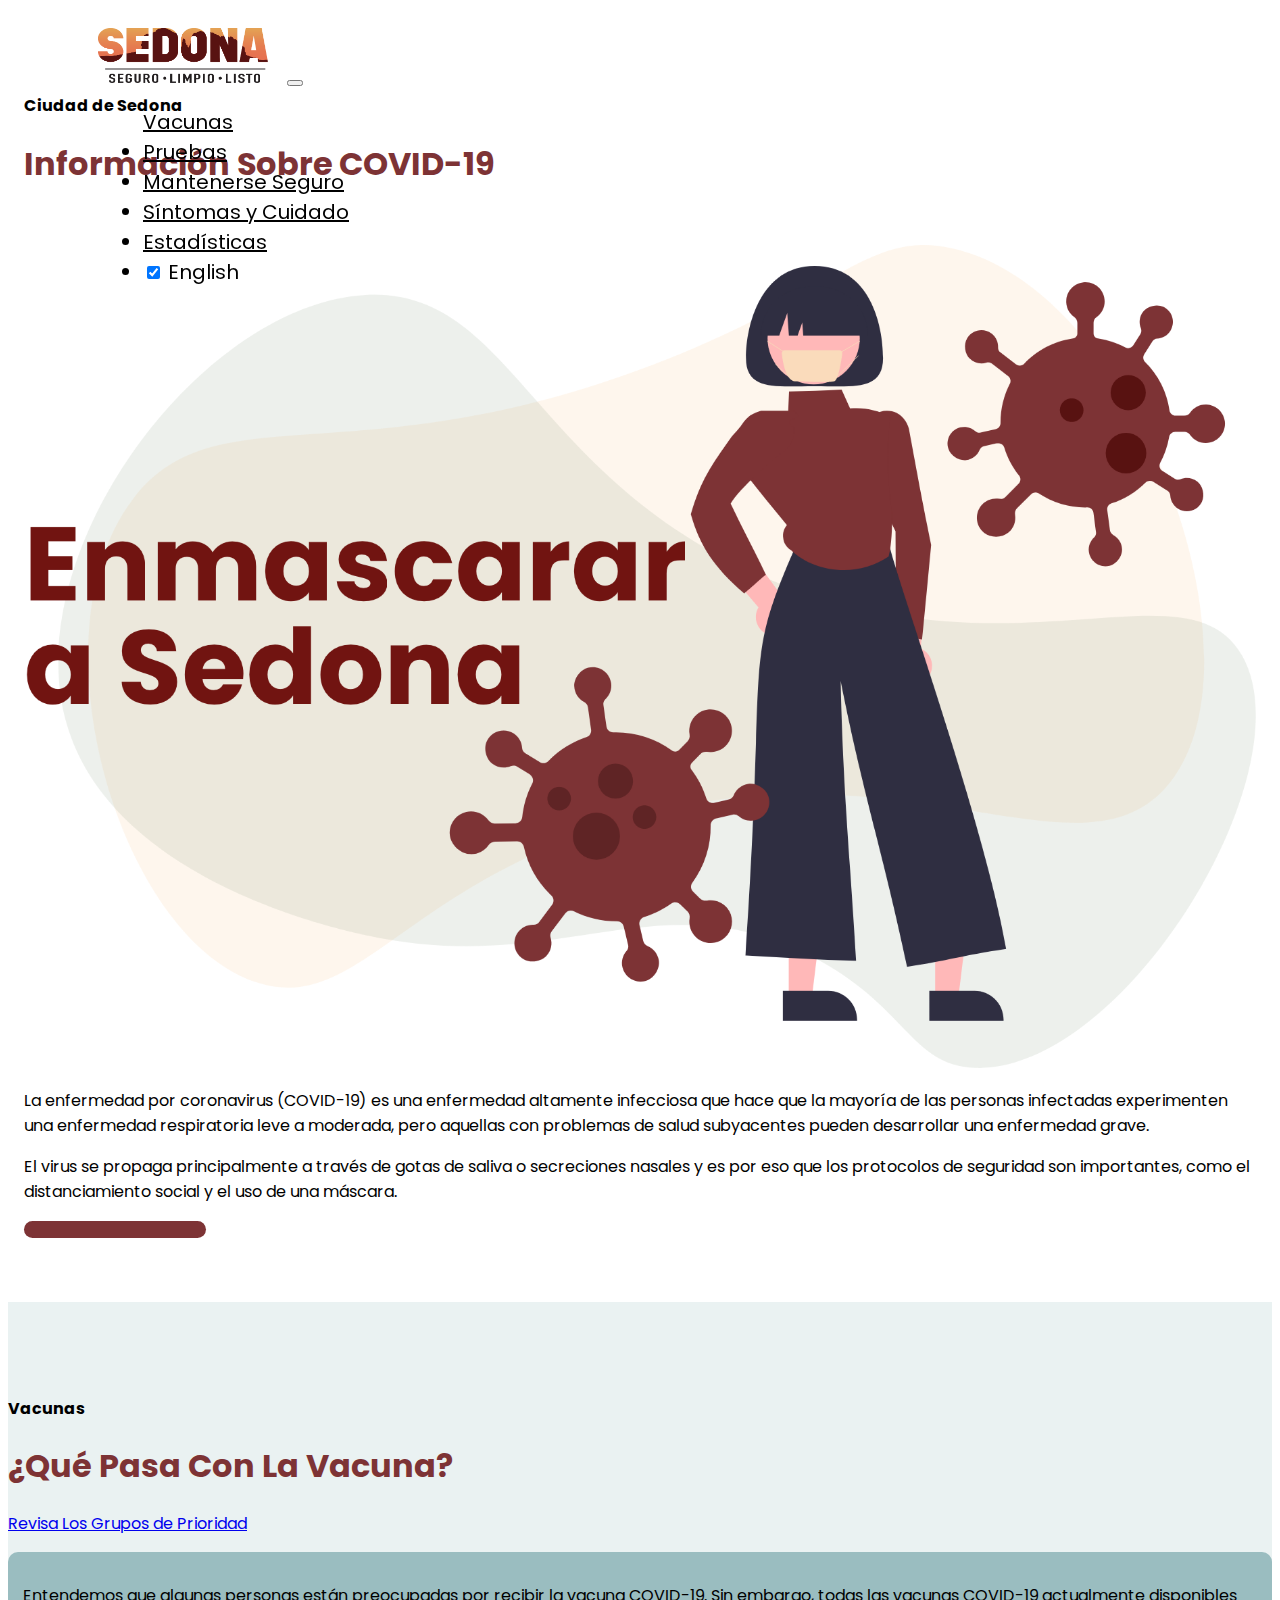
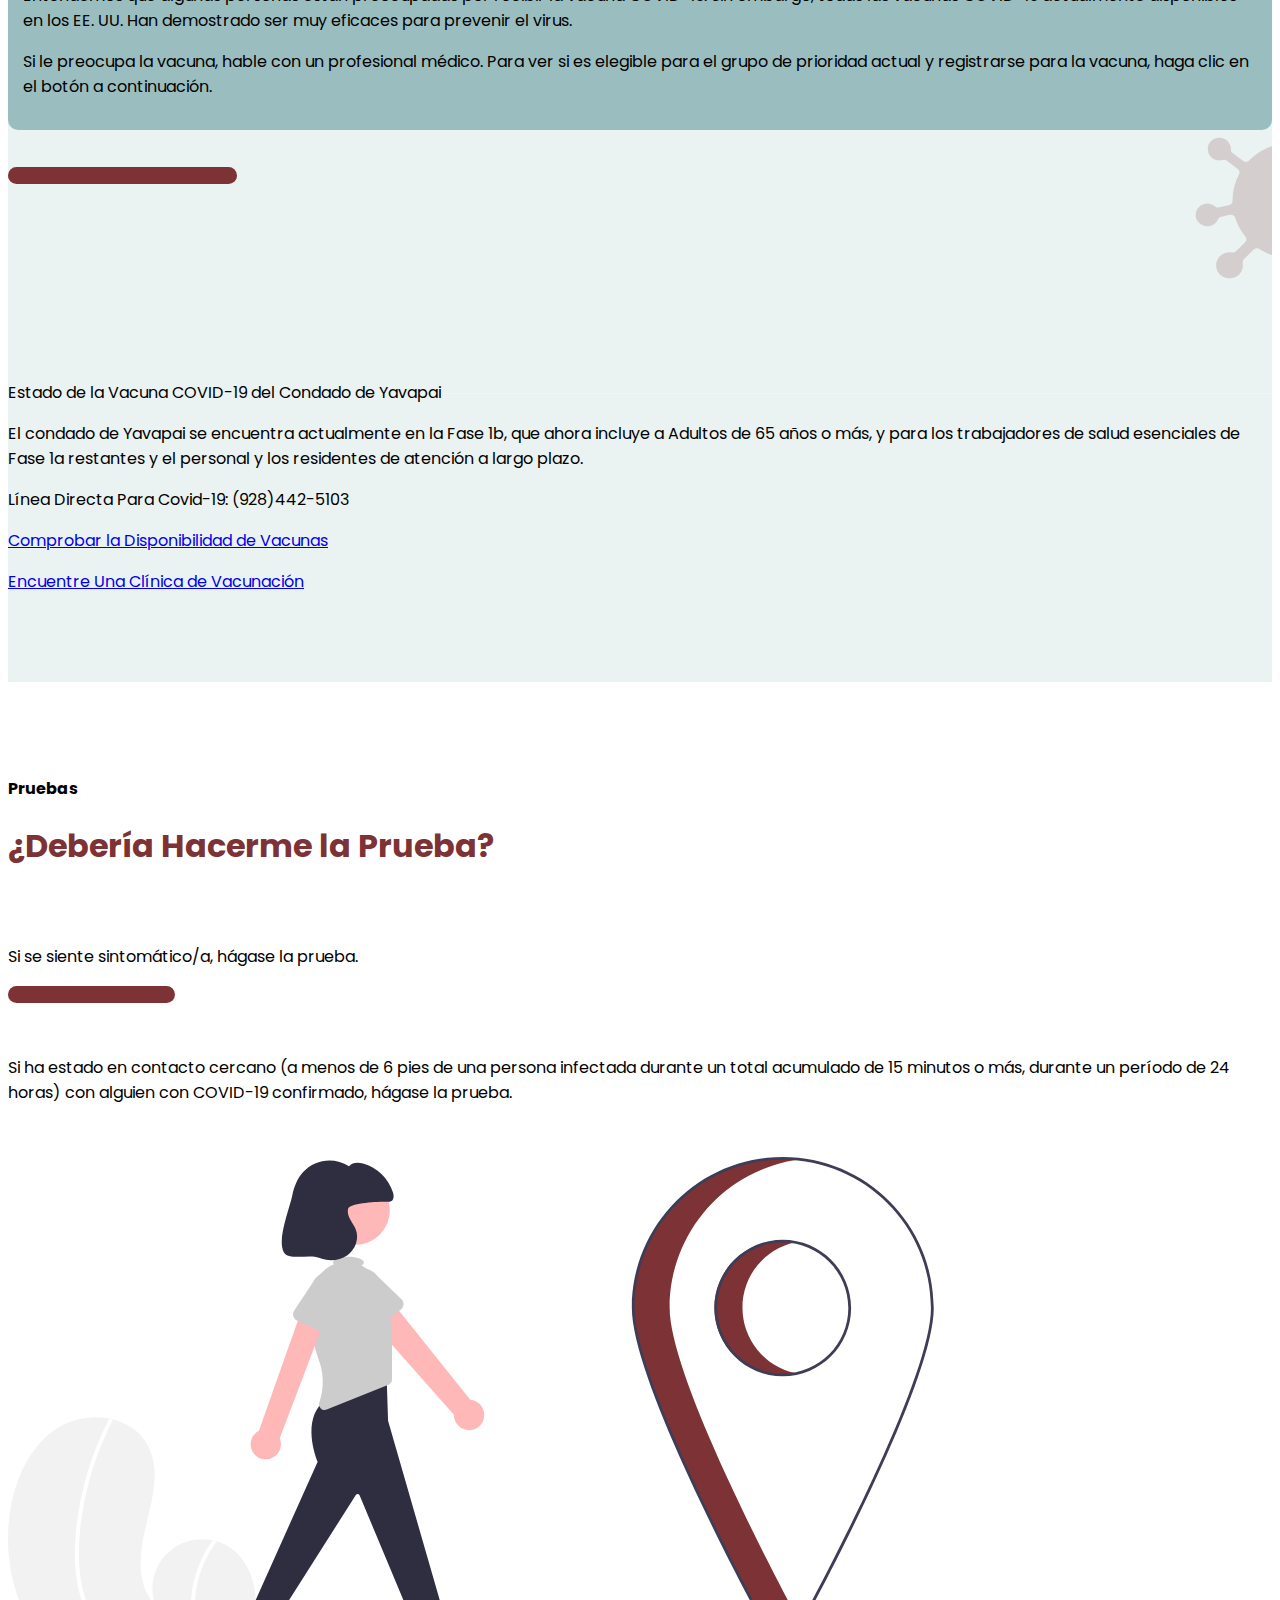
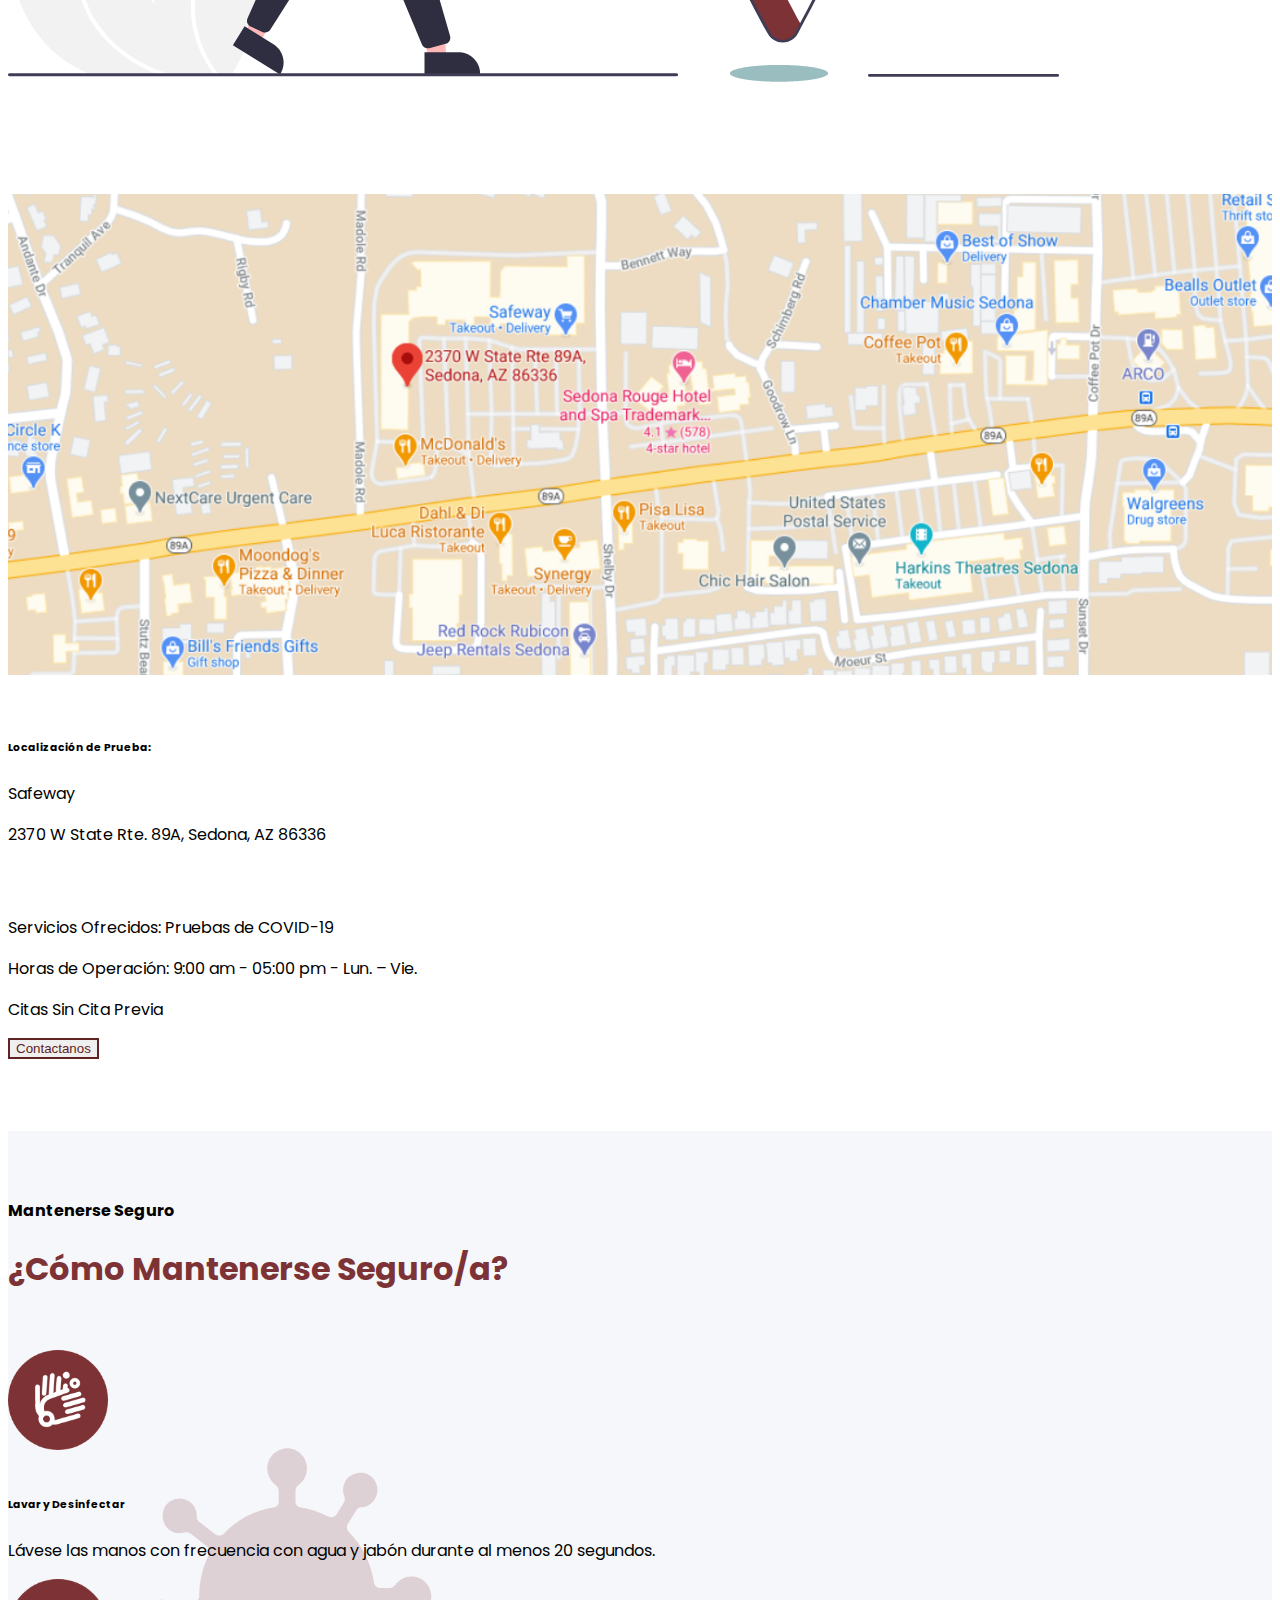
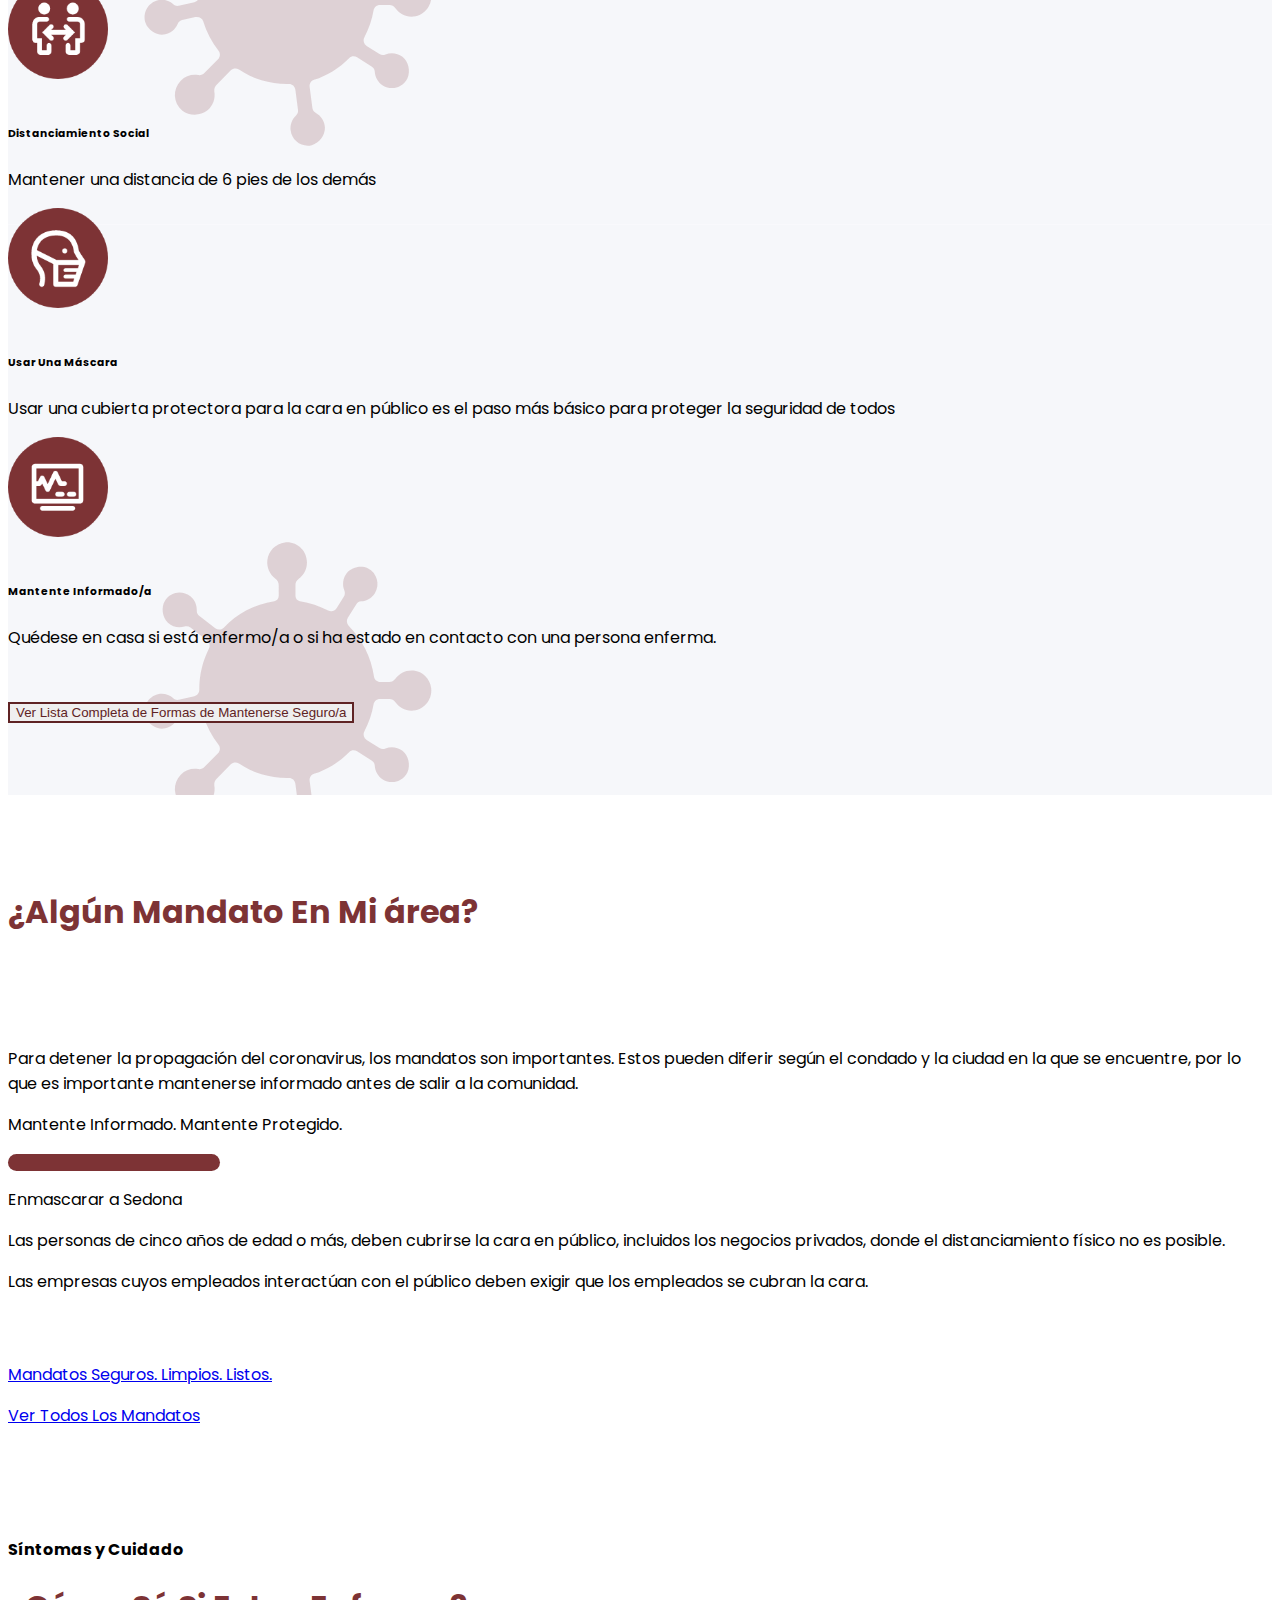
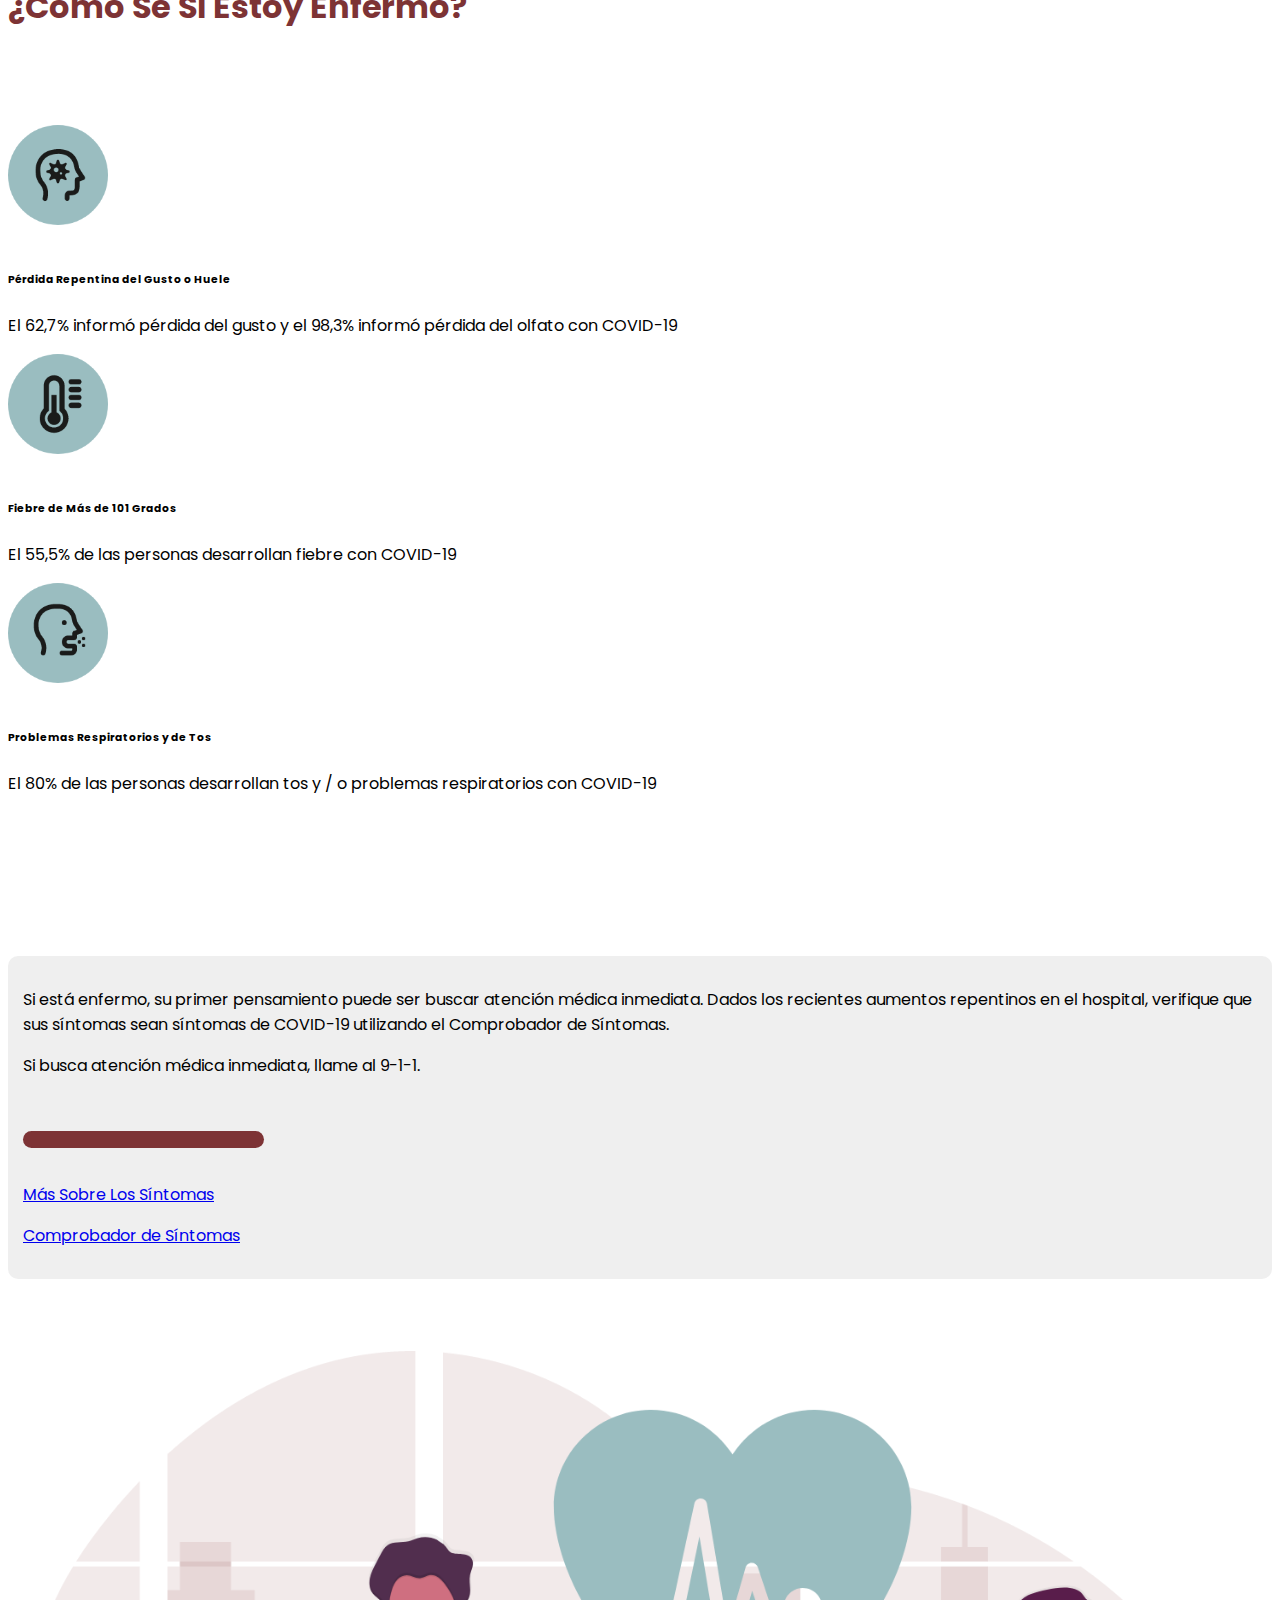
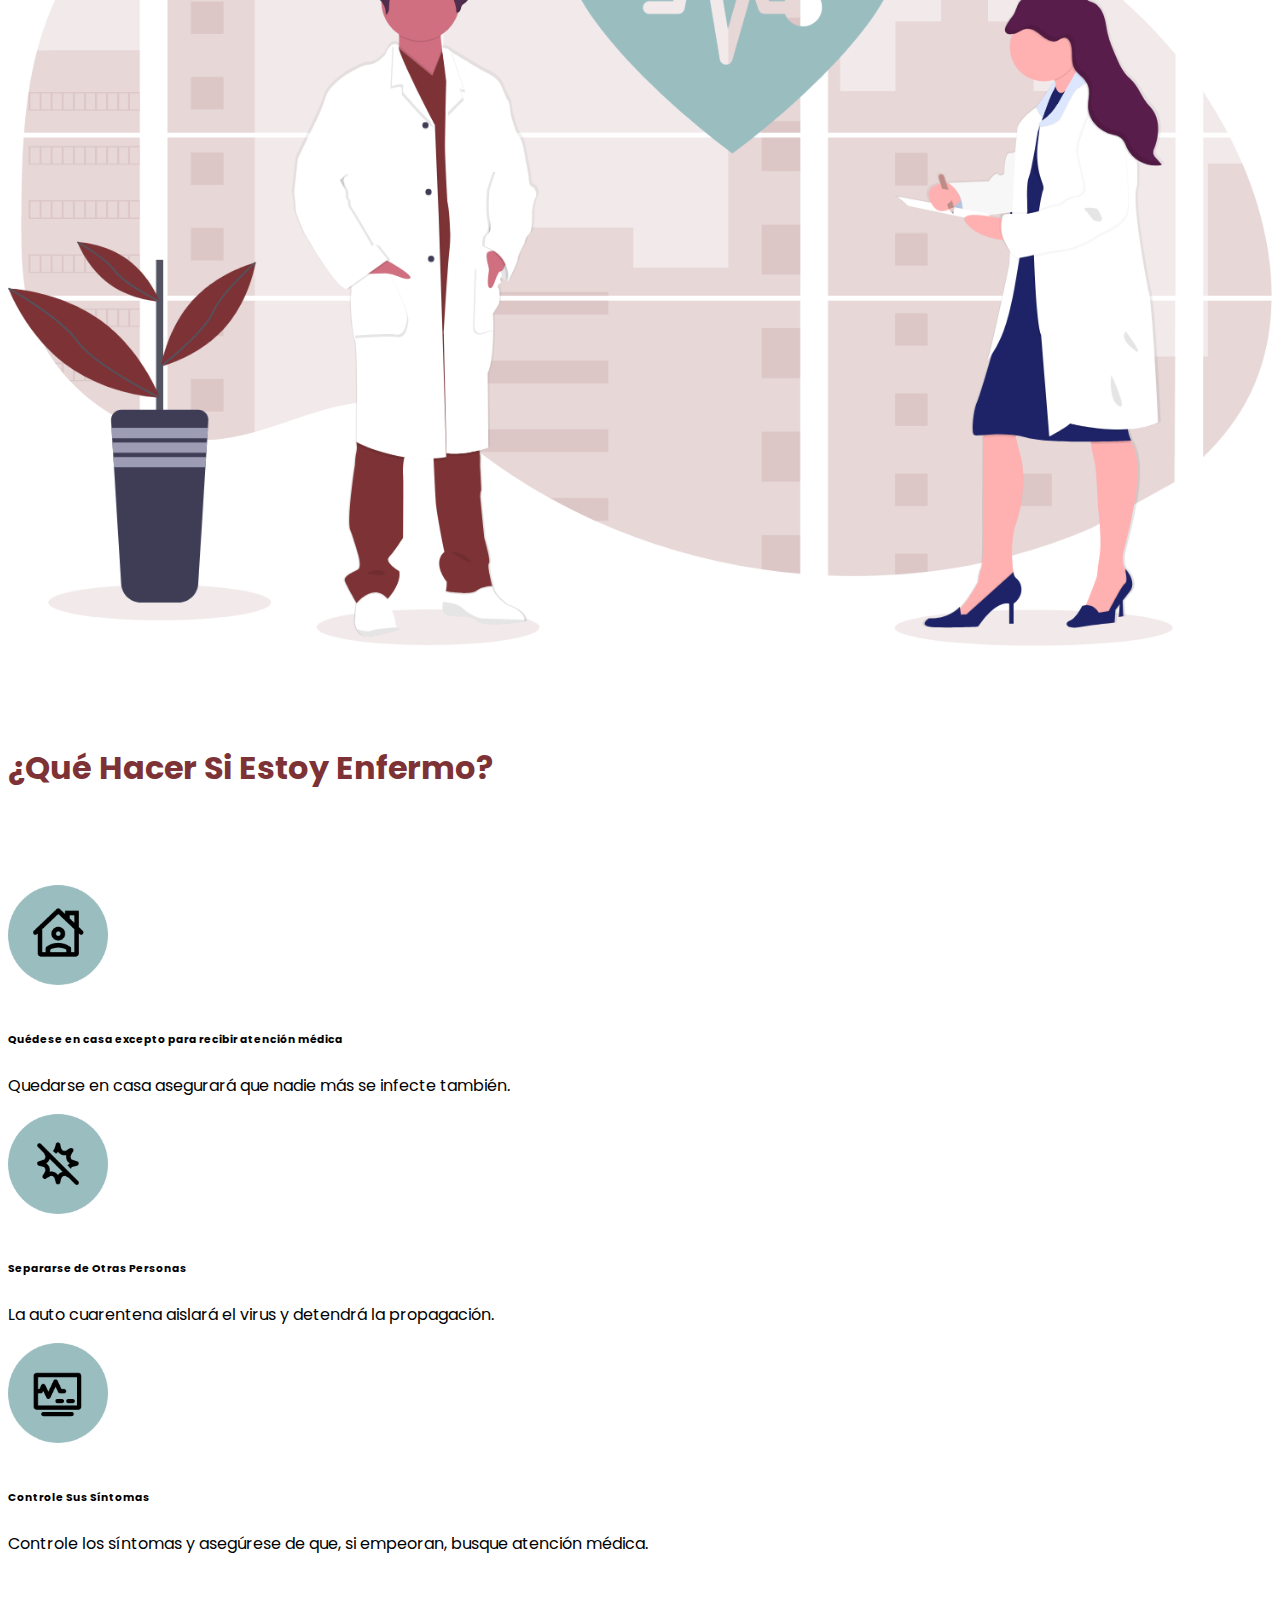
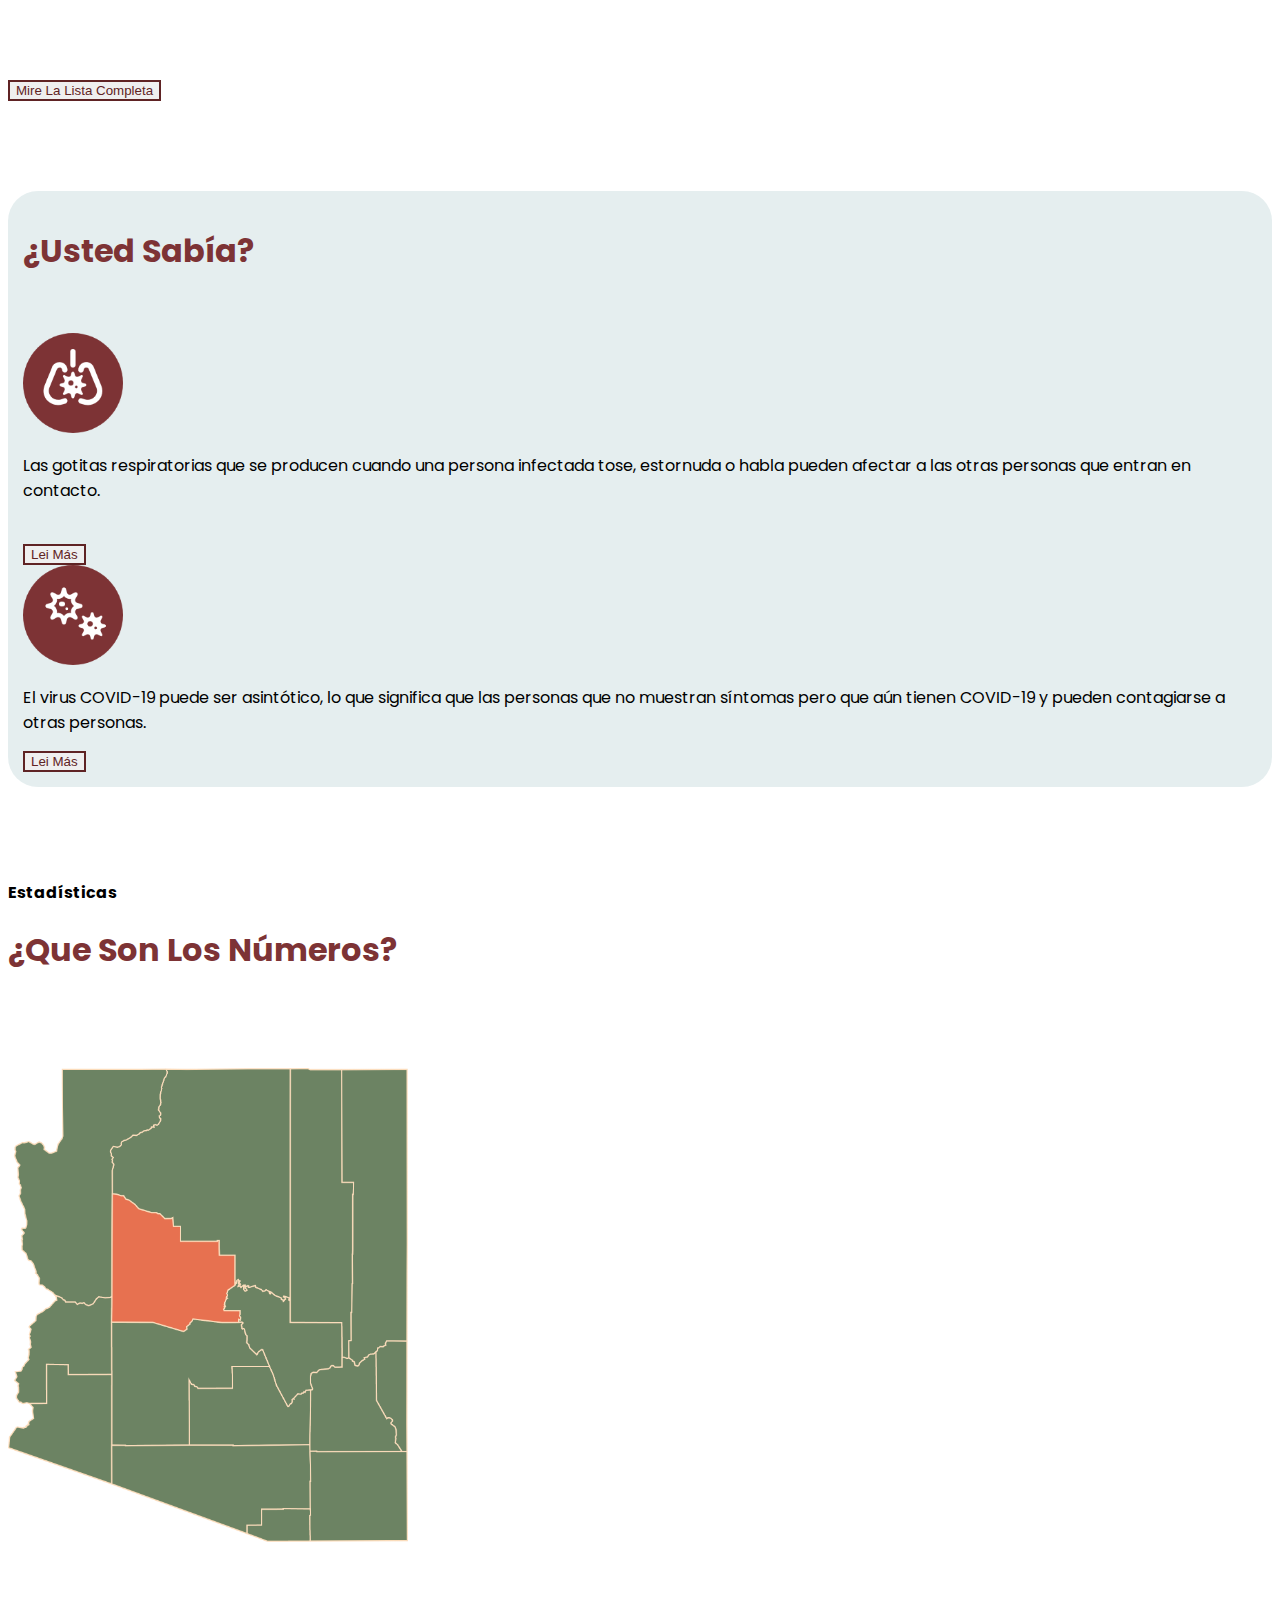
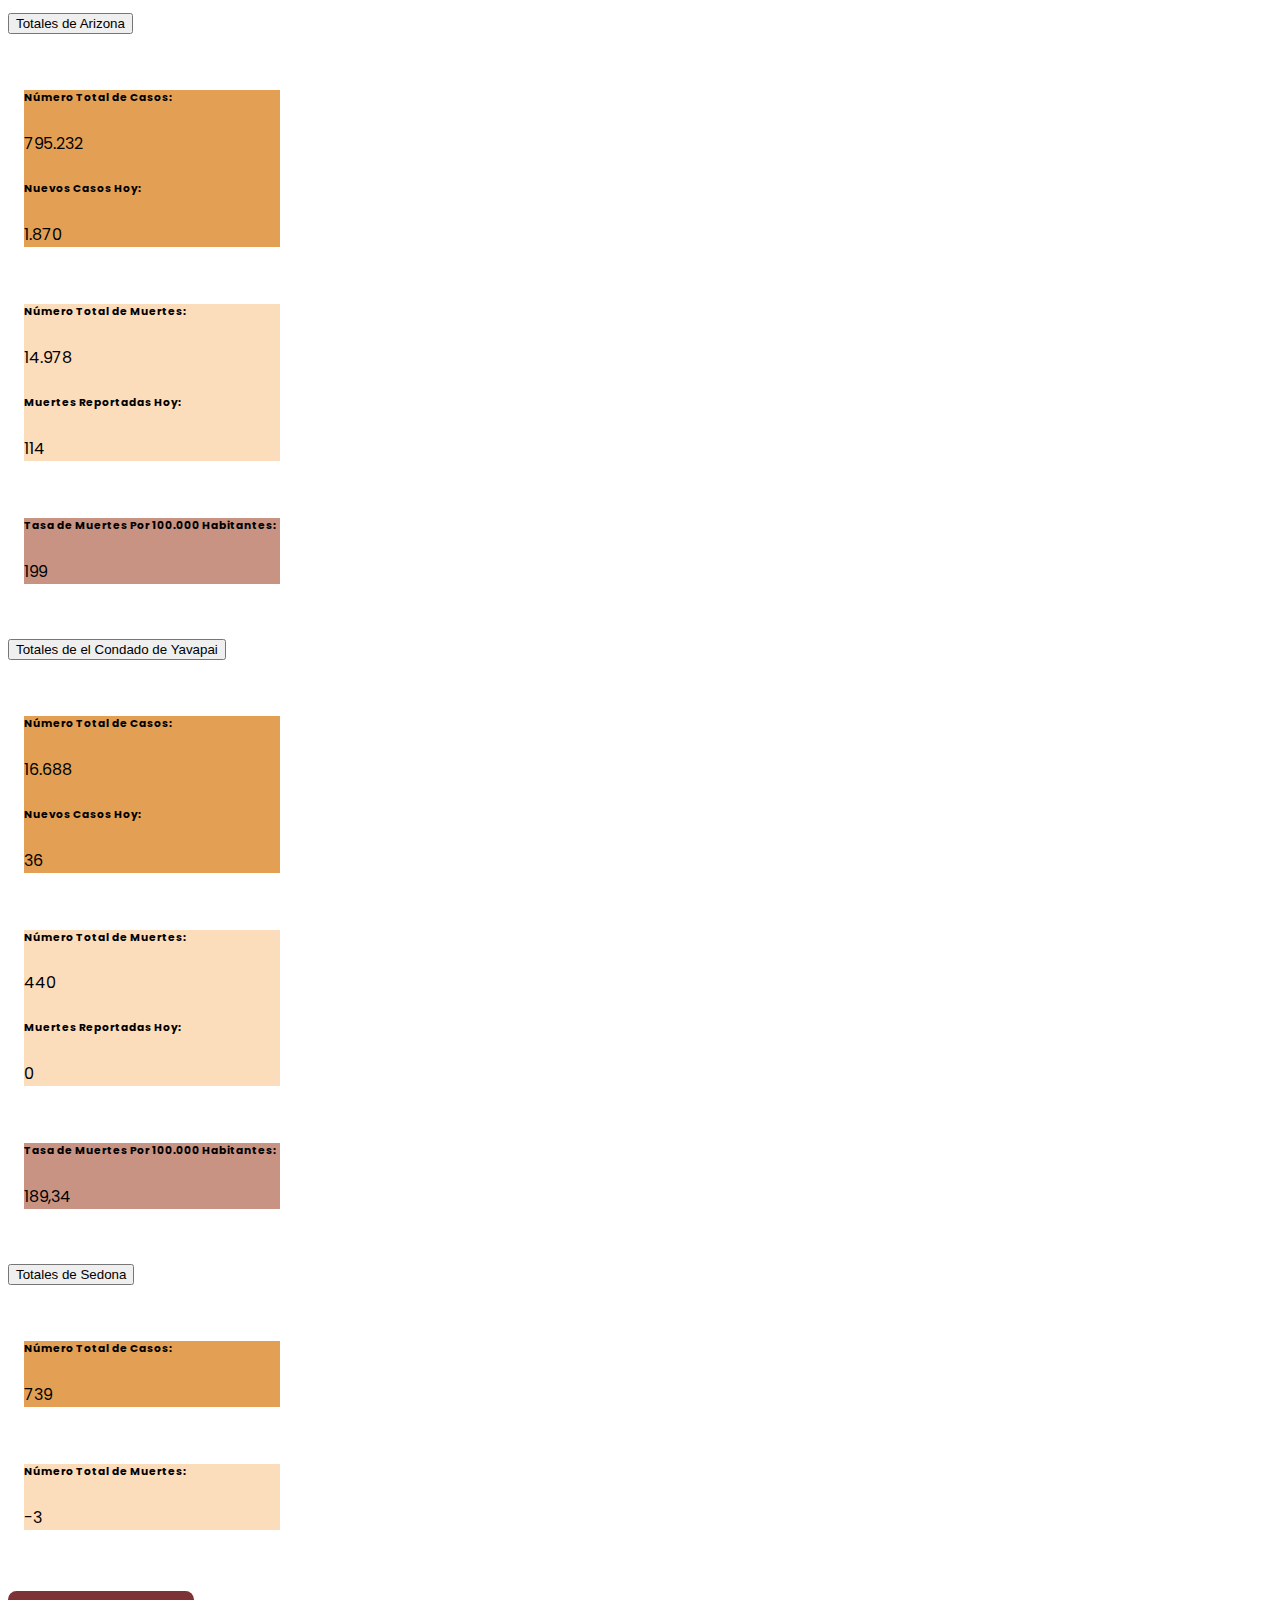
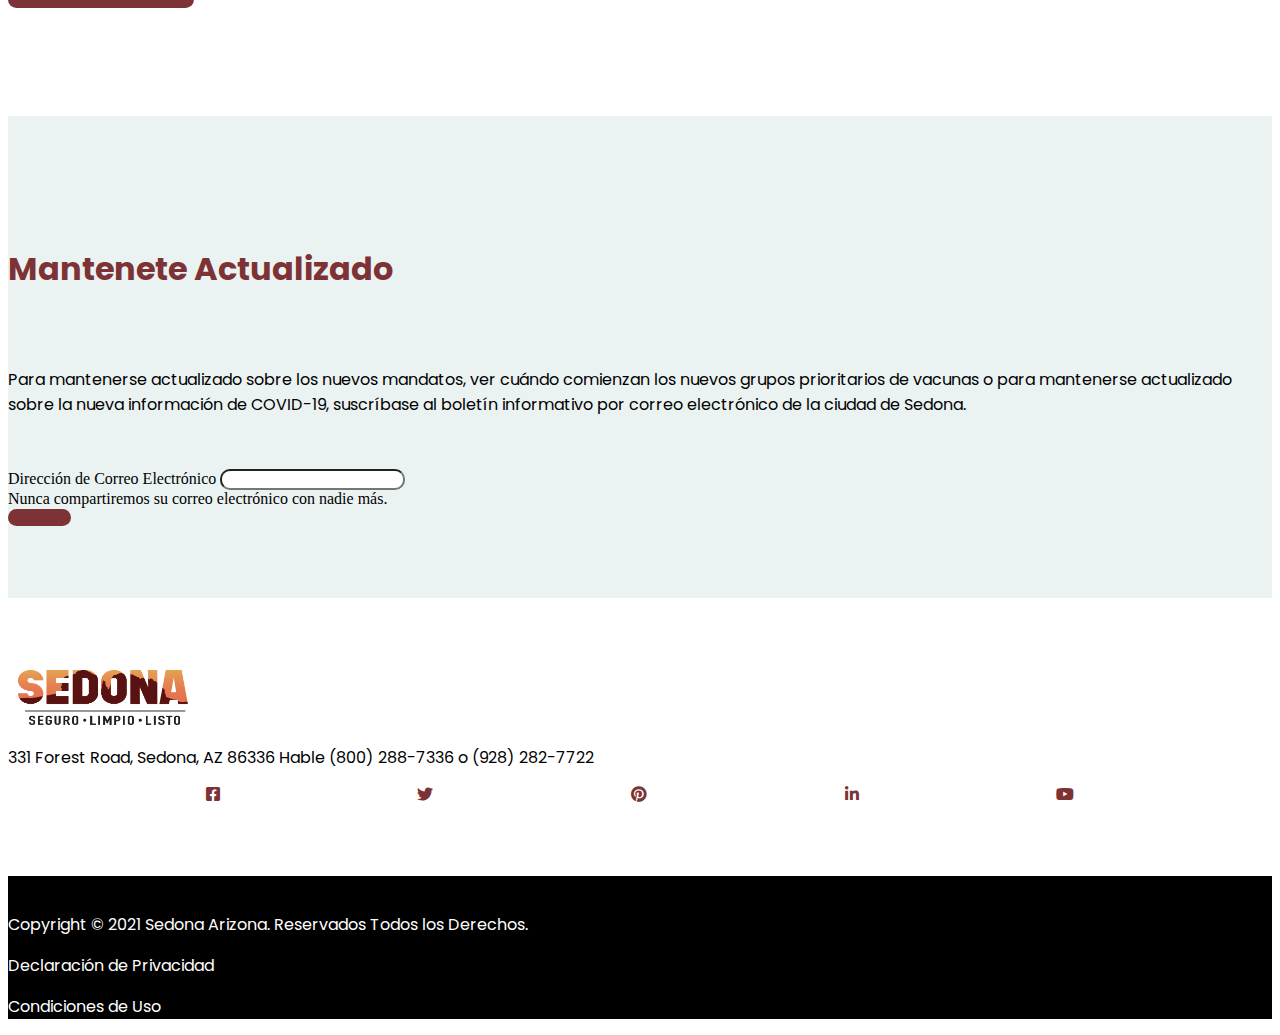
<file: spanish.html>
<!DOCTYPE html>
<html lang="en">
<head>
   
    <meta charset="UTF-8">
    <meta name="viewport" content="width=device-width, initial-scale=1.0">

    <link href="https://cdn.jsdelivr.net/npm/bootstrap@5.0.0-beta2/dist/css/bootstrap.min.css" rel="stylesheet" integrity="sha384-BmbxuPwQa2lc/FVzBcNJ7UAyJxM6wuqIj61tLrc4wSX0szH/Ev+nYRRuWlolflfl" crossorigin="anonymous">
    
<link rel="preconnect" href="https://fonts.gstatic.com">
<link href="https://fonts.googleapis.com/css2?family=Poppins:ital,wght@0,400;0,600;0,700;1,700&display=swap" rel="stylesheet">

   <link rel="stylesheet" href="css/style.css">

   <link rel="stylesheet" href="https://use.fontawesome.com/releases/v5.12.1/css/all.css" crossorigin="anonymous">
    <title>Sedona Covid-19 Health care</title>

    <link rel="stylesheet" href="https://stackpath.bootstrapcdn.com/bootstrap/5.0.0-alpha1/css/bootstrap.min.css" integrity="sha384-r4NyP46KrjDleawBgD5tp8Y7UzmLA05oM1iAEQ17CSuDqnUK2+k9luXQOfXJCJ4I" crossorigin="anonymous">
    <script src="https://stackpath.bootstrapcdn.com/bootstrap/5.0.0-alpha1/js/bootstrap.min.js" integrity="sha384-oesi62hOLfzrys4LxRF63OJCXdXDipiYWBnvTl9Y9/TRlw5xlKIEHpNyvvDShgf/" crossorigin="anonymous"></script>

    <link rel="stylesheet" href="https://use.fontawesome.com/releases/v5.15.2/css/all.css" integrity="sha384-vSIIfh2YWi9wW0r9iZe7RJPrKwp6bG+s9QZMoITbCckVJqGCCRhc+ccxNcdpHuYu" crossorigin="anonymous">


    <!-- Global site tag (gtag.js) - Google Analytics -->
<script async src="https://www.googletagmanager.com/gtag/js?id=G-KQB7M8QV62"></script>
<script>
  window.dataLayer = window.dataLayer || [];
  function gtag(){dataLayer.push(arguments);}
  gtag('js', new Date());

  gtag('config', 'G-KQB7M8QV62');
</script>



</head>
<body>

<!-- Navigation bar -->
<nav class="navbar navbar-expand-lg navbar-light bg-light customNav">
    <a class="navbar-brand" href="#"><img src="./css/assets/Group 1743.png"></a>
    <button class="navbar-toggler" type="button" data-toggle="collapse" data-target="#navbarSupportedContent"
      aria-controls="navbarSupportedContent" aria-expanded="false" aria-label="Toggle navigation">
      <span class="navbar-toggler-icon"></span>
    </button>
    <div class="collapse navbar-collapse" id="navbarSupportedContent">
      <ul class="navbar-nav mr-auto">
        

        <li class="nav-item active">
          <a class="nav-link scrollTo" href="#section1">Vacunas</a>
        </li>
        <li class="nav-item">
          <a class="nav-link scrollTo" href="#section2">Pruebas</a>
        </li>
        <li class="nav-item">
            <a class="nav-link scrollTo" href="#section3">Mantenerse Seguro</a>
          </li>
          <li class="nav-item">
            <a class="nav-link scrollTo" href="#section4">Síntomas y Cuidado
            </a>
          </li>
          <li class="nav-item">
            <a class="nav-link scrollTo" href="#section5">Estadísticas</a>
          </li>

          
        <li class="nav-item">
            <div class="form-check form-switch">
                <input class="form-check-input" type="checkbox" id="flexSwitchCheckDefault" onchange="espanol(this)" checked >
                <label class="form-check-label" for="flexSwitchCheckDefault">English</label>
                </div>
        </li>
      </ul>
    </div>
  </nav>
  <!-- End navigation bar -->

  <!-- Jumbotron -->

  <div class="jumbotron">
    <div class="container">
    <div class="row">
        <h4 class="title-text fw-bold"> Ciudad de  Sedona  </h4>
                    <h1 class="title-text "><span style= "color: #7D3335;">Información Sobre COVID-19 </span>
           
                    </h1>
    </div>
    </div>
    <br>
</br>
    <section class="Start-Section">
        <div class="container">
            <div class="row">
               
                <div class="col-lg-6 col-md-12   order-md-2   banner-image">
                    <img src="./css/assets/Group 1769.png" alt="banner-img" class="img-fluid">
                </div>

                <div class="col-lg-6 col-md-12  order-md-1   site-title">
                    
                    <p class="title-text">La enfermedad por coronavirus (COVID-19) es una enfermedad altamente infecciosa que hace que la mayoría de las personas infectadas experimenten una enfermedad respiratoria leve a moderada, pero aquellas con problemas de salud subyacentes pueden desarrollar una enfermedad grave.

                    </p>

                    <p class="title-text ">El virus se propaga principalmente a través de gotas de saliva o secreciones nasales y es por eso que los protocolos de seguridad son importantes, como el distanciamiento social y el uso de una máscara.  
                    </p>
                    <div class="site-buttons">
                        <div class="d-flex flex-row flex-wrap">
                            <button type="button" class="btn btn-success rounded-pill ">Más Sobre COVID-19  <i class="far fa-arrow-alt-circle-right"></i>

                            </button>

                           
                        </div>
                    </div>
                </div>
            </div>
        </div>
    </section>


  </div>

  

  <!-- Section Vaccine -->
<div  id="section1">
  <section class="Vaccine-Section">
    <div class="container">
      
    <!--  <div class="row">
  

      <h4 class="title-text fw-bold"> Vaccinations</h4>
                    <h1 class="title-text"><span style= "color: #7D3335;">What about the vaccine?</span>
           
                    </h1>
                    <p class="title-text"><a href="#">Check Priority Groupings </a></p>
                </div>
    </div>
    </div>
    
  <section class="Vaccine-sub-Section">
    <div class="container">-->
        <div class="row justify-content-around" >
            <div class="col-lg-5 col-md-12 Vaccine">
            <br>
        </br>
        <br>
        </br>
            <h4 class="title-text fw-bold"> Vacunas</h4>
                    <h1 class="title-text"><span style= "color: #7D3335;">¿Qué Pasa Con La Vacuna?</span>
           
                    </h1>
                    <p class="title-text"><a href="#">Revisa Los Grupos de Prioridad </a></p>
                
               
            
                <div class="text-wrap bg">
                <p class="title-text">
                    Entendemos que algunas personas están preocupadas por recibir la vacuna COVID-19. Sin embargo, todas las vacunas COVID-19 actualmente disponibles en los EE. UU. Han demostrado ser muy eficaces para prevenir el virus.
                </p>
                <p>
                    Si le preocupa la vacuna, hable con un profesional médico. Para ver si es elegible para el grupo de prioridad actual y registrarse para la vacuna, haga clic en el botón a continuación.
                </p>

                </div>
                <br>
            </br>
                <button type="button" class="btn btn-success rounded-pill ">Regístrese Para la Vacuna <i class="far fa-arrow-alt-circle-right"></i>

                </button>
         
        
</div>


        <div class="col-lg-5 col-md-12">
            <br>
        </br>
        <br>
    </br>
    <br>
</br>
<br>
</br>
<br>
</br>


          <p class="title-text fw-bold">Estado de la Vacuna COVID-19 del Condado de Yavapai

            </p>
               <p class="title-text ">El condado de Yavapai se encuentra actualmente en la Fase 1b, que ahora incluye a Adultos de 65 años o más, y para los trabajadores de salud esenciales de Fase 1a restantes y el personal y los residentes de atención a largo plazo.
            </p>


               <p class="title-text fw-bold">Línea Directa Para Covid-19: (928)442-5103</p>
              <p><a href="#">Comprobar la Disponibilidad de Vacunas

                 </a></p>
                 <p><a href="#"> Encuentre Una Clínica de Vacunación</a></p>
        
          
          </div>   
        </div>
    </div>
    <br>
</br>
<br>
</br>
 </div>
</section>
</div>
<!-- Section Testing -->
<br>
</br>
<br>
</br>
<div  id="section2">
<section class="Testing-Section">
    <div class="container">
        <div class="row justify-content-around">
            <div class="col-lg-5 col-md-12">
               <h4 class="title-text fw-bold">Pruebas</h4>
                 <h1 class="title-text"><span style= "color: #7D3335;">¿Debería Hacerme la Prueba?</span>
           
                        </h1>
                    </br>
                    <br>
                    <p>Si se siente sintomático/a, hágase la prueba.</p>
            

                     <button type="button" class="btn btn-success rounded-pill ">Que Debe Esperar <i class="far fa-arrow-alt-circle-right"></i>

                 </button>
                  <br>
                   </br>
                  <br>
            <p>Si ha estado en contacto cercano (a menos de 6 pies de una persona infectada durante un total acumulado de 15 minutos o más, durante un período de 24 horas) con alguien con COVID-19 confirmado, hágase la prueba. </p>
               <br>
                </br>
            <div class="col-lg-6 col-md-12   Map-image">

                <img src="./css/assets/Group 100.png" alt="banner-img" class="img-fluid">
            </div>  
        </div>
            <div class="col-lg-5 col-md-12">
                <br>
            </br>
           <br>
        </br>
        <br>
    </br>
           <div class="row justify-content-around"> 
               <!-- <div class="col-lg-5 col-md-12  map-image">-->
                    <img src="./css/assets/Image.png" alt="banner-img" class="img-fluid">
                </div>
            </br>
            <br>
            
            <div class="row justify-content-around"> 
            <!--  <div class="col-lg-3 col-md-12"> -->
                <h6 class="title-text fw-bold">
                    Localización de Prueba:
                </h6>
                <p class="title-text fw-bold"> 
                    Safeway
                    
                </p>
                <p>
                    2370 W State Rte. 89A, Sedona, AZ  86336

                </p>
                <br>
            </br>
            <p>
               <span class="title-text fw-bold"> Servicios Ofrecidos:</span>  Pruebas de COVID-19</p>
           <p> <span class="title-text fw-bold"> Horas de Operación: </span> 9:00 am - 05:00 pm - Lun. – Vie.
           <p> Citas Sin Cita Previa</p>
            </p>

        <div class="col-lg-6 col-md-12 ">
    <button type="button" class="btn  btn-outline-danger rounded-pill ">Contactanos

    </button>
    </div>
</div>
</div>
        </div>
        </div>
</section>
</div>

<!--End section Testing-->

<!--Stay Safe -->
<br>
</br>
<br>
</br>
<div  id="section3">
<section class="stay-safe">
    <div class="container">
        <br>
</br>
        <div class="row">

            <h4 class="title-text fw-bold"> Mantenerse Seguro</h4>
                    <h1 class="title-text"> <span style= "color: #7D3335;">¿Cómo Mantenerse Seguro/a?</span>
           
                    </h1>
        </div>

        <br>
</br>

        <div class="row justify-content-center text-align-center">
            <div class="col-lg-3 col-md-6 col-sm-6 col-xs-2">
                <img src="./css/assets/Group 49.png" class="mx-auto d-block" alt="banner-img" class="img-fluid" width="100px">
                <br>
            </br>
                <h6 class="title-text fw-bold text-center"> Lavar y Desinfectar</h6>
                <p class="text-center">Lávese las manos con frecuencia con agua y jabón durante al menos 20 segundos.

                </p>
            </div>
            <div class="col-lg-3 col-md-6 col-sm-6 col-xs-2">
                <img src="./css/assets/Group 57.png" class="mx-auto d-block" alt="banner-img" class="img-fluid" width="100px">
                <br>
            </br>
                <h6 class="title-text fw-bold text-center">Distanciamiento Social</h6>
                <p class="text-center">Mantener una distancia de 6 pies de los demás
                </p>
            </div>
            <div class="col-lg-3 col-md-6 col-sm-6 col-xs-2">
                <img src="./css/assets/Group 55.png" class="mx-auto d-block" alt="banner-img" class="img-fluid" width="100px">
                <br>
            </br>
                <h6 class="title-text fw-bold text-center">Usar Una Máscara
                </h6>
                <p class="text-center">Usar una cubierta protectora para la cara en público es el paso más básico para proteger la seguridad de todos</p>
            </div>
            <div class="col-lg-3 col-md-6 col-sm-6 col-xs-2">
                <img src="./css/assets/Group 53.png" class="mx-auto d-block" alt="banner-img" class="img-fluid" width="100px">
                <br>
            </br>
                <h6 class="title-text fw-bold text-center"> Mantente Informado/a</h6>
                <p class="text-center">Quédese en casa si está enfermo/a o si ha estado en contacto con una persona enferma.</p>
            </div>
            

        </div>
<br>
    </br>
 
        <div class="row justify-content-center">
            
            <div class="col-lg-3 col-sm-6">

 <button type="button" class="btn  btn-outline-danger rounded-pill ">Ver Lista Completa de Formas de Mantenerse Seguro/a<i class=“far fa-arrow-alt-circle-right”></i>

    </button>

    </div>
    <br>
    </br>
    <br>
    </br>
    
        </div>
    </div>





</section>

</div>

<!-- End Stay Safe -->

<!--mandatees -->
<br>
</br>
<br>
</br>
<section class="mandatees">
    <div class="container">
        <div class="row">
            
                    <h1 class="title-text"><span style= "color: #7D3335;">¿Algún Mandato En Mi área?</span>
           
                    </h1>

        </div>

        <br>
    </br>
    <br>
</br>
        <div class="row justify-content-around">
            <div class="col-lg-5 col-md-12">
                <p>Para detener la propagación del coronavirus, los mandatos son importantes. Estos pueden diferir según el condado y la ciudad en la que se encuentre, por lo que es importante mantenerse informado antes de salir a la comunidad.</p>
                <p class="fw-bold">
                    Mantente Informado. Mantente Protegido.
                </p>
                <button type="button" class="btn btn-success rounded-pill ">Ver Todos Los Mandatos <i class="far fa-arrow-alt-circle-right"></i>

                </button>

            </div>

            <div class="col-lg-5 col-md-12">

                <p class="fw-bold">Enmascarar a Sedona</p>
                <p>Las personas de cinco años de edad o más, deben cubrirse la cara en público, incluidos los negocios privados, donde el distanciamiento físico no es posible.


                 </p>
                <p>Las empresas cuyos empleados interactúan con el público deben exigir que los empleados se cubran la cara. </p>
                <br>
            </br>
            <p class="title-text"><a href="#">Mandatos Seguros. Limpios. Listos.</a></p>
            <p class="title-text"><a href="#">Ver Todos Los Mandatos </a></p>
            </div>

        </div>

    </div>








</section>



<!--mandatees-->
<!--sick-->

<br>
</br>
<br>
</br>
<div  id="section4">
<section class="mandatees">
    <div class="container">
        <div class="row">
            <h4 class="title-text fw-bold"> Síntomas y Cuidado
            </h4>
                    <h1 class="title-text"><span style= "color: #7D3335;">¿Cómo Sé Si Estoy Enfermo?</span>
        
                    </h1>
        </div>


        <br>
</br>
<br>
</br>
        <div class="row">
            <div class="col-lg-2 col-sm-6">
                <img src="./css/assets/Group 60.png" class="mx-auto d-block" alt="banner-img" class="img-fluid" width="100px">
                <br>
            </br>
               </div>

                <div class="col-lg-2 col-sm-6 ">
                <h6 class="title-text fw-bold "> Pérdida Repentina del Gusto o Huele </h6>
                <p >El 62,7% informó pérdida del gusto y el 98,3% informó pérdida del olfato con COVID-19 
                </p>
            </div>

            <div class="col-lg-2 col-sm-6 ">
                <img src="./css/assets/Group 61.png" class="mx-auto d-block" alt="banner-img" class="img-fluid" width="100px">
                <br>
            </br>
            </div>
            <div class="col-lg-2 col-sm-6">
                <h6 class="title-text fw-bold "> Fiebre de Más de 101 Grados </h6>
                <p >El 55,5% de las personas desarrollan fiebre con COVID-19
                </p>
            </div>

            <div class="col-lg-2 col-sm-6 ">
                <img src="./css/assets/Group 67.png" class="mx-auto d-block" alt="banner-img" class="img-fluid" width="100px">
                <br>
            </br>
            </div>

            <div class="col-lg-2 col-sm-6 ">
                <h6 class="title-text fw-bold "> Problemas Respiratorios y de Tos </h6>
                <p >El 80% de las personas desarrollan tos y / o problemas respiratorios con COVID-19
                </p>
            </div>

    </div>
    <br>
</br>
<br>
</br>
<br>
</br>
<br>
</br>


    <div class="row justify-content-around">
        <div class="col-lg-5 col-sm-12">
          <div class="text-wrap bg-next">
            <p>
                Si está enfermo, su primer pensamiento puede ser buscar atención médica inmediata. Dados los recientes aumentos repentinos en el hospital, verifique que sus síntomas sean síntomas de COVID-19 utilizando el Comprobador de Síntomas.


            </p>
            <p>
                Si busca atención médica inmediata, llame al 9-1-1. 
            </p>

            <br>
           </br>

            
            <button type="button" class="btn btn-success rounded-pill ">Encuentre un Centro Médico   <i class="far fa-arrow-alt-circle-right"></i>

                </button>
                <br>
            </br>
            

                <p class="title-text"><a href="#"> Más Sobre Los Síntomas 
                </a></p>
                <p class="title-text"><a href="#">Comprobador de Síntomas </a></p>


            
          </div>
          <br>
        </br>
        <br>
    </br>
    </div>
  
 
    <div class="col-lg-5 col-md-12   banner-image">
       
        <img src="./css/assets/Group 101.png" alt="banner-img" class="img-fluid">
    </div>

</div>

     </div>

    </div>
</section>
</div>
<!--sick end-->

<br>
</br>
<br>
</br>
<!--if sick what -->


    <section class="If sick what">
        <div class="container">
            <div class="row">
                        <h1 class="title-text"><span style= "color: #7D3335;">¿Qué Hacer Si Estoy Enfermo? </span>
            
                        </h1>
            </div>
    
    
            <br>
    </br>
    <br>
    </br>
            <div class="row">
                <div class="col-lg-2 col-sm-6 ">
                    <img src="./css/assets/Group 610.png" class="mx-auto d-block" alt="banner-img" class="img-fluid" width="100px">
                    <br>
                </br>
                   </div>
    
                    <div class="col-lg-2 col-sm-6 ">
                    <h6 class="title-text fw-bold "> Quédese en casa excepto para recibir atención médica  
                       </h6>
                    <p >Quedarse en casa asegurará que nadie más se infecte también.
                    </p>
                </div>
    
                <div class="col-lg-2 col-sm-6 ">
                    <img src="./css/assets/Group 1756.png" class="mx-auto d-block" alt="banner-img" class="img-fluid" width="100px">
                    <br>
                </br>
                </div>
                <div class="col-lg-2 col-sm-6 ">
                    <h6 class="title-text fw-bold "> Separarse de Otras Personas
                    </h6>
                    <p >La auto cuarentena aislará el virus y detendrá la propagación. 
                    </p>
                </div>
    
                <div class="col-lg-2 col-sm-6 ">
                    <img src="./css/assets/Group 1754.png" class="mx-auto d-block" alt="banner-img" class="img-fluid" width="100px">
                    <br>
                </br>
                </div>
    
                <div class="col-lg-2 col-sm-6 ">
                    <h6 class="title-text fw-bold">Controle Sus Síntomas
                    </h6>
                    <p >Controle los síntomas y asegúrese de que, si empeoran, busque atención médica.

                    </p>
                </div>
                <br>
            </br>
            </div>
                <div class="row justify-content-center">
                    <div class="col-lg-3 col-sm-6">
        
                        <br>
</br>
<br>
</br>
         <button type="button" class="btn  btn-outline-danger rounded-pill ">Mire La Lista Completa
        
            </button>
            <br>
        </br>
            <br>
        </br>
        <br>
    </br>
        
            </div>
                </div>
                <div class="text-wrap bg-last">
                   
                    <div class="row">
                        <h1 class="title-text"><span style= "color: #7D3335;">¿Usted Sabía?</span>
            
                        </h1>
                      </div>
                      <br>
                    </br>

                    <div class="row">
               
                        <div class="col-lg-3 col-sm-6 ">
                            <img src="./css/assets/Group 1757.png" class="mx-auto d-block" alt="banner-img" class="img-fluid" width="100px">
                        </div>
            
                        <div class="col-lg-3 col-sm-6 ">
                            <div class="row">
                            <p >Las gotitas respiratorias que se producen cuando una persona infectada tose, estornuda o habla pueden afectar a las otras personas que entran en contacto.
    <br>
                            </br>
                            </p>
                        </div>
                        <div class="row">
                            <div class="col-lg-6">
                                <button type="button" class="btn btn-outline-danger rounded-pill ">Lei Más</button>
                            </div>
                            </div>
                        </div>
                         <div class="col-lg-3 col-sm-6 ">
                            <img src="./css/assets/Group 1758.png" class="mx-auto d-block" alt="banner-img" class="img-fluid" width="100px">
                        </div>
            
                        <div class="col-lg-3 col-sm-6">
                            <div class="row">
                            
                            <p >El virus COVID-19 puede ser asintótico, lo que significa que las personas que no muestran síntomas pero que aún tienen COVID-19 y pueden contagiarse a otras personas.
                            </p>
                        </div>
                        <div class="row">
                            <div class="col-lg-6">
                            
                                <button type="button" class="btn btn-outline-danger rounded-pill ">Lei Más</button>
                            </div>
                            </div>  
                        </div>
                     </div>
                 




                </div>
    
        </div>



</section>

<br>
</br>
<br>
</br>
<!--if sick what end-->
<!--numbers-->
<div  id="section5">
    <section class="numbers">
    <div class="container">
        <div class="row">
            <h4 class="title-text fw-bold"> Estadísticas </h4>
                    <h1 class="title-text"><span style= "color: #7D3335;">¿Que Son Los Números?</span>
        
                    </h1>
        </div>
        <br>
    </br>
    <br>
    </br>
      


            <div class="row justify-content-around">
                <div class="col-lg-6 col-md-4 col-sm-4   banner-image">
                    <img src="./css/assets/Group 1759.png" alt="banner-img" class="img-fluid" width="400px">
                </div>
                
                <div class="col-lg-5 col-md-12">
                       <br>
                </br>
                
                    <div class="accordion" id="accordionExample">
                        <div class="accordion-item">
                          <h2 class="accordion-header" id="headingOne">
                            <button class="accordion-button" type="button" data-bs-toggle="collapse" data-bs-target="#collapseOne" aria-expanded="true" aria-controls="collapseOne">
                                Totales de Arizona
                            </button>
                          </h2>
                          <div id="collapseOne" class="accordion-collapse collapse show" aria-labelledby="headingOne" data-bs-parent="#accordionExample">
                            <div class="accordion-body">
                                <div class="w3-padding">
                                <div class="card" style="width: 16rem;">
                                    <div class="card-body first-card-state">
                                      <h6 class="card-title">Número Total de Casos:</h6>
                                      <p class="card-text fw-bold">795.232</p>
                                      <h6 class="card-title">Nuevos Casos Hoy:</h6>
                                      <p class="card-text fw-bold">1.870</p>
                                      
                                    </div>
                                    </div>
                                </div>
                                <div class="w3-padding">
                                <div class="card" style="width: 16rem;">
                                    <div class="card-body second-card">
                                        <h6 class="card-title">Número Total de Muertes:</h6>
                                        <p class="card-text fw-bold">14.978</p>
                                        <h6 class="card-title">Muertes Reportadas Hoy:</h6>
                                        <p class="card-text fw-bold">114</p>
                                      
                                    </div>
                                  </div>
                                </div>
                                <div class="w3-padding">
                                  <div class="card" style="width: 16rem;">
                                    <div class="card-body third-card">
                                        <h6 class="card-title">Tasa de Muertes Por 100.000 Habitantes:</h6>
                                        <p class="card-text fw-bold">199</p>
                                    </div>
                                    </div>
                                  </div>
                            </div>
                          </div>
                        </div>
                        <div class="accordion-item">
                          <h2 class="accordion-header" id="headingTwo">
                            <button class="accordion-button collapsed" type="button" data-bs-toggle="collapse" data-bs-target="#collapseTwo" aria-expanded="false" aria-controls="collapseTwo">
                                Totales de el Condado de Yavapai
                            </button>
                          </h2>
                          <div id="collapseTwo" class="accordion-collapse collapse" aria-labelledby="headingTwo" data-bs-parent="#accordionExample">
                            <div class="accordion-body">
                                <div class="w3-padding">
                                    
                                    <div class="card" style="width: 16rem;">
                                    <div class="card-body first-card-state">
                                        <h6 class="card-title">Número Total de Casos:</h6>
                                        <p class="card-text fw-bold">16.688</p>
                                        <h6 class="card-title">Nuevos Casos Hoy:</h6>
                                        <p class="card-text fw-bold">36</p>
                                    </div>
                                  </div></div>
            
                                  <div class="w3-padding"><div class="card" style="width: 16rem;">
                                    <div class="card-body second-card">
                                        <h6 class="card-title">Número Total de Muertes:</h6>
                                        <p class="card-text fw-bold">440</p>
                                        <h6 class="card-title">Muertes Reportadas Hoy:</h6>
                                        <p class="card-text fw-bold">0</p>
                                    </div>
                                  </div></div>
                                <div class="w3-padding"><div class="card" style="width: 16rem;">
                                    <div class="card-body third-card">
                                        <h6 class="card-title">Tasa de Muertes Por 100.000 Habitantes:</h6>
                                        <p class="card-text fw-bold">189,34</p>
                                        
                                    </div>
                                  </div></div>
            
                            </div>
                          </div>
                        </div>
                        <div class="accordion-item">
                          <h2 class="accordion-header" id="headingThree">
                            <button class="accordion-button collapsed" type="button" data-bs-toggle="collapse" data-bs-target="#collapseThree" aria-expanded="false" aria-controls="collapseThree">
                                Totales de Sedona
                            </button>
                          </h2>
                          <div id="collapseThree" class="accordion-collapse collapse" aria-labelledby="headingThree" data-bs-parent="#accordionExample">
                            <div class="accordion-body">
                                <div class="w3-padding"><div class="card" style="width: 16rem;">
                                    <div class="card-body first-card-state">
                                        <h6 class="card-title">Número Total de Casos:</h6>
                                        <p class="card-text fw-bold">739</p>
                                    </div>
                                  </div></div>
                                  <div class="w3-padding"><div class="card" style="width: 16rem;">
                                    <div class="card-body second-card">
                                        <h6 class="card-title">Número Total de Muertes:</h6>
                                        <p class="card-text fw-bold">-3</p>
                                        
                                    </div>
                                  </div></div>
                            </div>
                          </div>
                        </div>
                      </div>
            <br>
                    </br>
            <!--
            <div class="w3-black" id="tour">
                <div class="w3-container w3-content w3-padding-64" id="tourFade">
                  
          
    
            <ul class="w3-ul w3-border w3-white w3-text-grey">
                <ul class="w3-padding toggle">
                    Estado
                  <span class="plus_minus"><i class="fas fa-chevron-down"></i></span>
                  <div class="toggleContainer">
                    <div class="w3-padding ">
                         
                        <div class="card" style="width: 18rem;">
                        <div class="card-body first-card-state">
                          <h6 class="card-title">Total Number of Case:</h6>
                          <p class="card-text fw-bold">795,323</p>
                          <h6 class="card-title">New Cases Today:</h6>
                          <p class="card-text fw-bold">1,870</p>
                          
                        </div>
                      </div>
                  
                    </div>
                    <div class="w3-padding">
                         
                        <div class="card" style="width: 18rem;">
                            <div class="card-body second-card">
                                <h6 class="card-title">Total Number of Deaths:</h6>
                                <p class="card-text fw-bold">14,978</p>
                                <h6 class="card-title">Deaths Recorded Today:</h6>
                                <p class="card-text fw-bold">114</p>
                              
                            </div>
                          </div>
                    </div>
                    <div class="w3-padding">
                          
                        <div class="card" style="width: 18rem;">
                            <div class="card-body third-card">
                                <h6 class="card-title">Rate of Fatalities, Per 100,000 Population:</h6>
                                <p class="card-text fw-bold">199</p>
        
                            </div>
                          </div>
                    </div>
                  </div>
                </ul>
      
                <ul class="w3-padding toggle">
                    Condado
                  <span class="plus_minus"><i class="fas fa-chevron-down"></i></span>
                  <div class="toggleContainer">
                    <div class="w3-padding">
                        
                        <div class="card" style="width: 18rem;">
                        <div class="card-body first-card-state">
                            <h6 class="card-title">Total Number of Case:</h6>
                            <p class="card-text fw-bold">16,688</p>
                            <h6 class="card-title">New Cases Today:</h6>
                            <p class="card-text fw-bold">36</p>
                        </div>
                      </div></div>
                    <div class="w3-padding"><div class="card" style="width: 18rem;">
                        <div class="card-body second-card">
                            <h6 class="card-title">Total Number of Deaths:</h6>
                            <p class="card-text fw-bold">440</p>
                            <h6 class="card-title">Deaths Recorded Today:</h6>
                            <p class="card-text fw-bold">0</p>
                        </div>
                      </div></div>
                    <div class="w3-padding"><div class="card" style="width: 18rem;">
                        <div class="card-body third-card">
                            <h6 class="card-title">Rate of Fatalities, Per 100,000 Population:</h6>
                            <p class="card-text fw-bold">189,34</p>
                            
                        </div>
                      </div></div>
                  </div>
                </ul>
      
                <ul class="w3-padding toggle">
                    Ciudad
                  <span class="plus_minus"><i class="fas fa-chevron-down"></i></span>
                  <div class="toggleContainer">
                    <div class="w3-padding"><div class="card" style="width: 18rem;">
                        <div class="card-body first-card-state">
                            <h6 class="card-title">Total Number of Case:</h6>
                            <p class="card-text fw-bold">739</p>
                        </div>
                      </div></div>
                      <div class="w3-padding"><div class="card" style="width: 18rem;">
                        <div class="card-body second-card">
                            <h6 class="card-title">Change</h6>
                            <p class="card-text fw-bold">-3</p>
                            
                        </div>
                      </div></div>
                    
                  </div>
                </ul>
              </ul>
    
              </div>
              </div>
            -->
    
        <!-- endropdown menu-->
        <button type="button" class="btn btn-success rounded-pill ">Buceo más profundo  <i class="far fa-arrow-alt-circle-right"></i>
    
        </button>
    
    
    </div>
    
    
    </section>
    
    
    
    
    </div>
    <br>
    </br>
    <br>
    </br>
    <br>
    </br>
<!--numbers end-->

<!--Stay updated-->

<section class="stay-updated">
<div class="container">
    <br>
</br>
    <div class="row justify-content-center text-align-center">

        <br>
</br>
<br>
</br>
        <div class="col-lg-5">
            <h1 class="text-center"> <span style= "color: #7D3335;">Mantenete Actualizado</h1></span>
            <br>
</br>
            <p class="text-center">
                Para mantenerse actualizado sobre los nuevos mandatos, ver cuándo comienzan los nuevos grupos prioritarios de vacunas o para mantenerse actualizado sobre la nueva información de COVID-19, suscríbase al boletín informativo por correo electrónico de la ciudad de Sedona.

            </p>

            <br>
        </br>
               

            <form>
                <div class="mb-3">
                  <label for="exampleInputEmail1"  class="text-center" class="form-label">Dirección de Correo Electrónico</label>
                  <input type="email" class="form-control" id="exampleInputEmail1" aria-describedby="emailHelp">
                  <div id="emailHelp" class="form-text">Nunca compartiremos su correo electrónico con nadie más.</div>
                </div>
                
               
              </form>
<div>
              <div class="row justify-content-center">
                <div class="col-lg-3 col-sm-6">
              <button type="button" class="btn btn-success rounded-pill ">Submit<i class=“far fa-arrow-alt-circle-right”></i></button>
                </div>
         
              </div>
 
    </div>

    <br>
</br>
<br>
</br>
    </div>
</section>
<br>
</br>
<br>
</br>

<!--stay updated end-->
<footer>
<div class="container">
    <div class="row flex-start">
        <div class="col-lg-3">
            <a class="navbar-brand" href="#"><img src="./css/assets/Group 1743.png"></a> 
              
        </div>
        <div class="col-lg-3">

            <p>
                331 Forest Road, Sedona, AZ 86336
Hable (800) 288-7336 o (928) 282-7722
              </p>
            </div>
            <div class="col-lg-6">

                <div class="footer-icons">

                   
                        
                          <a href="#!" class="text-dark"><i class="fab fa-facebook-square socialLg"></i></a>
                       
                         
                        
                          <a href="#!" class="text-dark"><i class="fab fa-twitter"></i></a>
                         
                          <a href="#!" class="text-dark"><i class="fab fa-pinterest"></i></i></a>
                        
                         
                          <a href="#!" class="text-dark"><i class="fab fa-linkedin-in"></i></a>
                          
                        
                          <a href="#!" class="text-dark"><i class="fab fa-youtube"></i></a>
                          
                      
                   </div>


  </div>
    </div>
    </div>
    <br>
</br>
<br>
</br>
<section class="lastone">
    <div class="container last">
    <div class="row ">
    
            <div class="col-lg-6">
            <p>
                Copyright © 2021 Sedona Arizona. Reservados Todos los Derechos.
            </p>
        </div>
        <div class="col-lg-3">
            <p>
                Declaración de Privacidad
            </p>
        </div>
        <div class="col-lg-3">
<p>Condiciones de Uso</p>
        </div>

    </div>
</div>
</div>
</section>
</footer>
  
     <!-- Optional JavaScript -->
    <!-- jQuery first, then Popper.js, then Bootstrap JS -->

    
    <script src="https://code.jquery.com/jquery-3.4.1.min.js"></script>
    <script>
    function espanol(espanolCheckbox){
        if(!espanolCheckbox.checked) {
            document.location.href="./index.html";
        }
    }
    </script>
     <script src="./js/index.js"></script>

    <script src="https://code.jquery.com/jquery-3.3.1.slim.min.js"
    integrity="sha384-q8i/X+965DzO0rT7abK41JStQIAqVgRVzpbzo5smXKp4YfRvH+8abtTE1Pi6jizo"
    crossorigin="anonymous"></script>
    <script src="https://cdn.jsdelivr.net/npm/bootstrap@5.0.0-beta2/dist/js/bootstrap.bundle.min.js" integrity="sha384-b5kHyXgcpbZJO/tY9Ul7kGkf1S0CWuKcCD38l8YkeH8z8QjE0GmW1gYU5S9FOnJ0" crossorigin="anonymous"></script>
   

    <script src="https://cdn.jsdelivr.net/npm/@popperjs/core@2.6.0/dist/umd/popper.min.js" integrity="sha384-KsvD1yqQ1/1+IA7gi3P0tyJcT3vR+NdBTt13hSJ2lnve8agRGXTTyNaBYmCR/Nwi" crossorigin="anonymous"></script>
<script src="https://cdn.jsdelivr.net/npm/bootstrap@5.0.0-beta2/dist/js/bootstrap.min.js" integrity="sha384-nsg8ua9HAw1y0W1btsyWgBklPnCUAFLuTMS2G72MMONqmOymq585AcH49TLBQObG" crossorigin="anonymous"></script>
</body>
</html>
</file>
<file: css/style.css>
h1,
h2,
h3,
h4,
h5,
h6 {
    font-family: 'Poppins', sans-serif;
}

p {
    font-family: 'Poppins', sans-serif;
}


.customNav {
    position: fixed;
    width: 100%;
    background-color: transparent !important;
    background-size: cover;
    z-index: 10;
    padding: 20px;
    padding-left: 40px;
}

.navbar {
    padding-left: 80px;
}


.navbar-nav {
    font-size: 20px;
    font-family: 'Poppins', sans-serif;
    margin-left: auto;
    margin-right: 10px !important;
}

.navbar-brand img {
    padding-right: 15px;
    width: 170px;
    padding-left: 10px;
}

.nav-item,
form-check-input {
    margin: 0px 15px;
}


.nav-item a:hover {
    color: brown;
}

.mr-auto {
    margin-right: 0px !important;

}

/* Navigation dropdown menu */
.dropdown-menu {
    background: url("../images/transparency.png");
    background-color: black !important;
    background-size: cover;
}

.dropdown-item:focus,
.dropdown-item:hover {
    color: #16181b;
    text-decoration: none;
    background: black;
}

/* Navigation links */
.customNav a {
    color: black;
}

.navCTA {
    font-size: 15px;
}


.jumbotron {
    padding: 4rem 1rem;

    border-radius: .3rem;
}


.btn-success {
    font-family: 'Poppins', sans-serif;
    ;
    font-size: 13px;
    color: #7D3335;
    letter-spacing: 1px;
    line-height: 15px;
    border: 2px solid #7D3335;
    border-radius: 40px;
    background: #7D3335;
    transition: all 0.3s ease 0s;
}



.btn-success:hover {
    color: white;
    background: #5F2324;
    border: 2px solid #5F2324;
}


.bg {
    background-color: rgb(154, 189, 192);
    padding: 15px;
    border-radius: 10px;
}

.Vaccine-Section {
    background-image: url("../css/assets/Group\ 1746\ bgg.png");


}

.stay-safe {

    padding-top: 10px;
    background-image: url("../css/assets/Group\ 1767.png");


}

.bg-next {
    background: rgba(26, 27, 26, 0.07);
    padding: 15px;
    border-radius: 10px;
}

.bg-last {

    background: rgba(154, 189, 192, 0.26);
    padding: 15px;
    border-radius: 30px;
}

.stay-updated {
    background: rgba(154, 189, 192, 0.2);

}

.form-control {
    border-radius: 10px;

}

.fab {

    color: #7D3335;
}

.footer-icons {
    justify-content: space-around;
}

.lastone {
    justify-content: flex-start;
    padding-top: 20px;
    background-color: black;
    color: white;
}

.btn {
    border: #7D3335 !important;
}

.btn-success,
.btn-success:active,
.btn-success:visited,
.btn-success:focus,
.btn-success:active:focus,
.btn-success:checked {
    background-color: #7D3335 !important;
    border: #7D3335 !important;
    box-shadow: none !important;
}

.btn-success:hover {
    background-color: #5F2324 !important;
    color: white;
    border: #5F2324 !important;
    box-shadow: none !important;

}

.btn-outline-danger,
.btn-outline-danger:active,
.btn-outline-danger:visited,
.btn-outline-danger:focus,
.btn-outline-danger:active:focus,
.btn-outline-danger:checked {
    border: 2px solid #5F2324 !important;
    color: #5F2324 !important;
    box-shadow: none !important;
}

.btn-outline-danger:active {
    border: #5F2324 !important;

    box-shadow: none !important;
}



.btn-outline-danger:hover {

    background-color: rgba(125, 51, 53, 0.06) !important;

    color: white;

}

.toggleContainer {
    padding: 15px;
    display: none;
    transition: all;
}

.hiddenSlide {
    display: none;
    min-height: 428px;
}

.containerHeight {
    min-height: 428px;
    background-color: black;
}

.active {
    display: block;
}

.w3-ul {
    cursor: pointer;
}

.plus_minus {
    float: right;
}


.w3-padding-small {
    padding: 4px 8px !important
}

.w3-padding {
    padding: 8px 16px !important
}

.toggle {
    border: 1px solid gray !important;
    border-radius: 5px !important;
}

.w3-padding-large {
    padding: 12px 24px !important
}

.w3-padding-16 {
    padding-top: 16px !important;
    padding-bottom: 16px !important;
}

.w3-padding-24 {
    padding-top: 24px !important;
    padding-bottom: 24px !important
}

.w3-padding-32 {
    padding-top: 32px !important;
    padding-bottom: 32px !important
}

.w3-padding-48 {
    padding-top: 48px !important;
    padding-bottom: 48px !important
}

.w3-padding-64 {
    padding-top: 64px !important;
    padding-bottom: 64px !important
}

.first-card-state {
    background-color: #E3A054;
}

.w3-top {
    z-index: 2;
}

.second-card {
    background-color: #FBDCBB;
}

.third-card {
    background-color: #C99383;
}

.footer-icons {
    display: flex;
    justify-content: space-evenly;

}

.img-fluid {
    max-width: 100% !important;
    height: auto !important;
}

@media (max-width: 575px) {
    .col-sm-4 {
        flex: 0 0 auto;
        width: 33.333333% !important;
    }
}

.form-check-input:checked {
    background-color: #5F2324 !important;
    border-color: #5F2324 !important;
}
</file>
